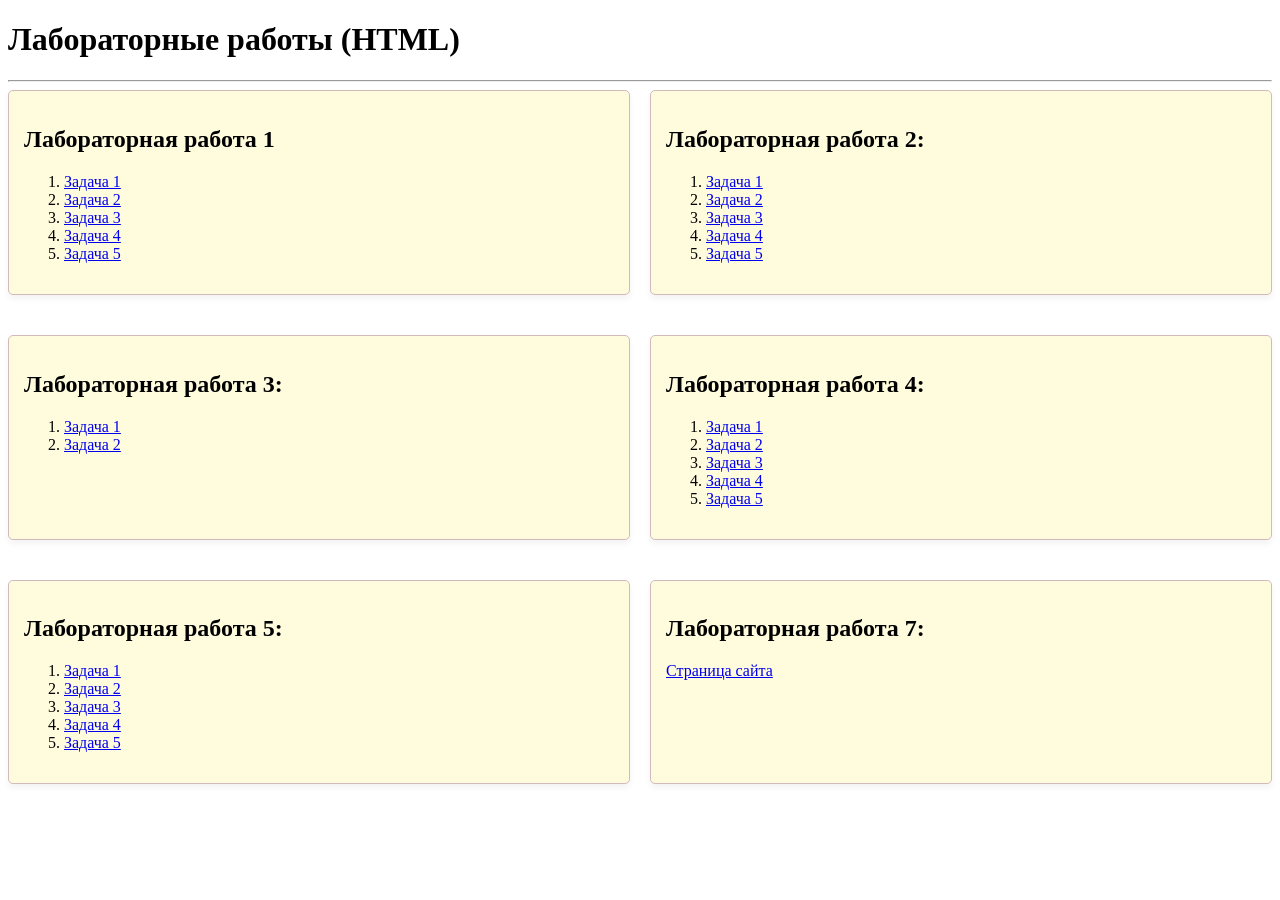
<file: index.html>
<!doctype html>
<html lang="ru">

<head>
    <meta charset="utf-8">
    <title>HTML & CSS</title>

    <style>
        article {
            background: #fffbdd;
            border: 1px solid #d3b9b9;
            border-radius: 5px;
            padding: 15px;
            margin-bottom: 20px;
            transition: transform 0.2s ease, box-shadow 0.2s ease;
            box-shadow: 0 4px 6px rgba(0, 0, 0, 0.05);
        }

        .container {
            margin: 0 auto;
            display: grid;
            grid-template-columns: repeat(auto-fit, minmax(calc(450px), 1fr));
            max-width: 1440px;
            gap: 20px;
        }
    </style>
</head>

<body>
    <h1>Лабораторные работы (HTML)</h1 >
    <hr>
    <div class="container">
        <article>
            <h2>Лабораторная работа 1</h2>
            <ol>
                <li><a href="lab1/lab1_1.html">Задача 1</a></li>

                <li><a href="lab1/lab1_2.html">Задача 2</a></li>

                <li><a href="lab1/doc/doc.html">Задача 3</a></li>

                <li><a href="lab1/lab1_4.html">Задача 4</a></li>

                <li><a href="lab1/lab1_5.html">Задача 5</a></li>
            </ol>
        </article>
        <article>
            <h2>Лабораторная работа 2:</h2>
            <ol>
                <li><a href="lab2/lab2_1.html">Задача 1</a></li>

                <li><a href="lab2/lab2_2.html">Задача 2</a></li>

                <li><a href="lab2/iframes/index.html">Задача 3</a></li>

                <li><a href="lab2/lab2_4/lab2_4.html">Задача 4</a></li>

                <li><a href="lab2/lab2_5.html">Задача 5</a></li>
            </ol>
        </article>
        <article>
            <h2>Лабораторная работа 3:</h2>
            <ol>
                <li><a href="lab3/lab3_1/lab3_1.html">Задача 1</a></li>

                <li><a href="lab3/lab3_2/lab3_2.html">Задача 2</a></li>
            </ol>
        </article>
        <article>
            <h2>Лабораторная работа 4:</h2>
            <ol>
                <li><a href="lab4/lab4_1.html">Задача 1</a></li>

                <li><a href="lab4/lab4_2.html">Задача 2</a></li>

                <li><a href="lab4/lab4_3.html">Задача 3</a></li>

                <li><a href="lab4/lab4_4.html">Задача 4</a></li>

                <li><a href="lab4/lab4_5.html">Задача 5</a></li>
            </ol>
        </article>
        <article>
            <h2>Лабораторная работа 5:</h2>
            <ol>
                <li><a href="lab5/lab5_1.html">Задача 1</a></li>

                <li><a href="lab5/lab5_2.html">Задача 2</a></li>

                <li><a href="lab5/lab5_3.html">Задача 3</a></li>

                <li><a href="lab5/lab5_4.html">Задача 4</a></li>

                <li><a href="lab5/lab5_5.html">Задача 5</a></li>
            </ol>
        </article>
        <article>
            <h2>Лабораторная работа 7:</h2>
            <a href="lab7/index.html">Страница сайта</a>
        </article>
    </div>
</body>

</html>
</file>
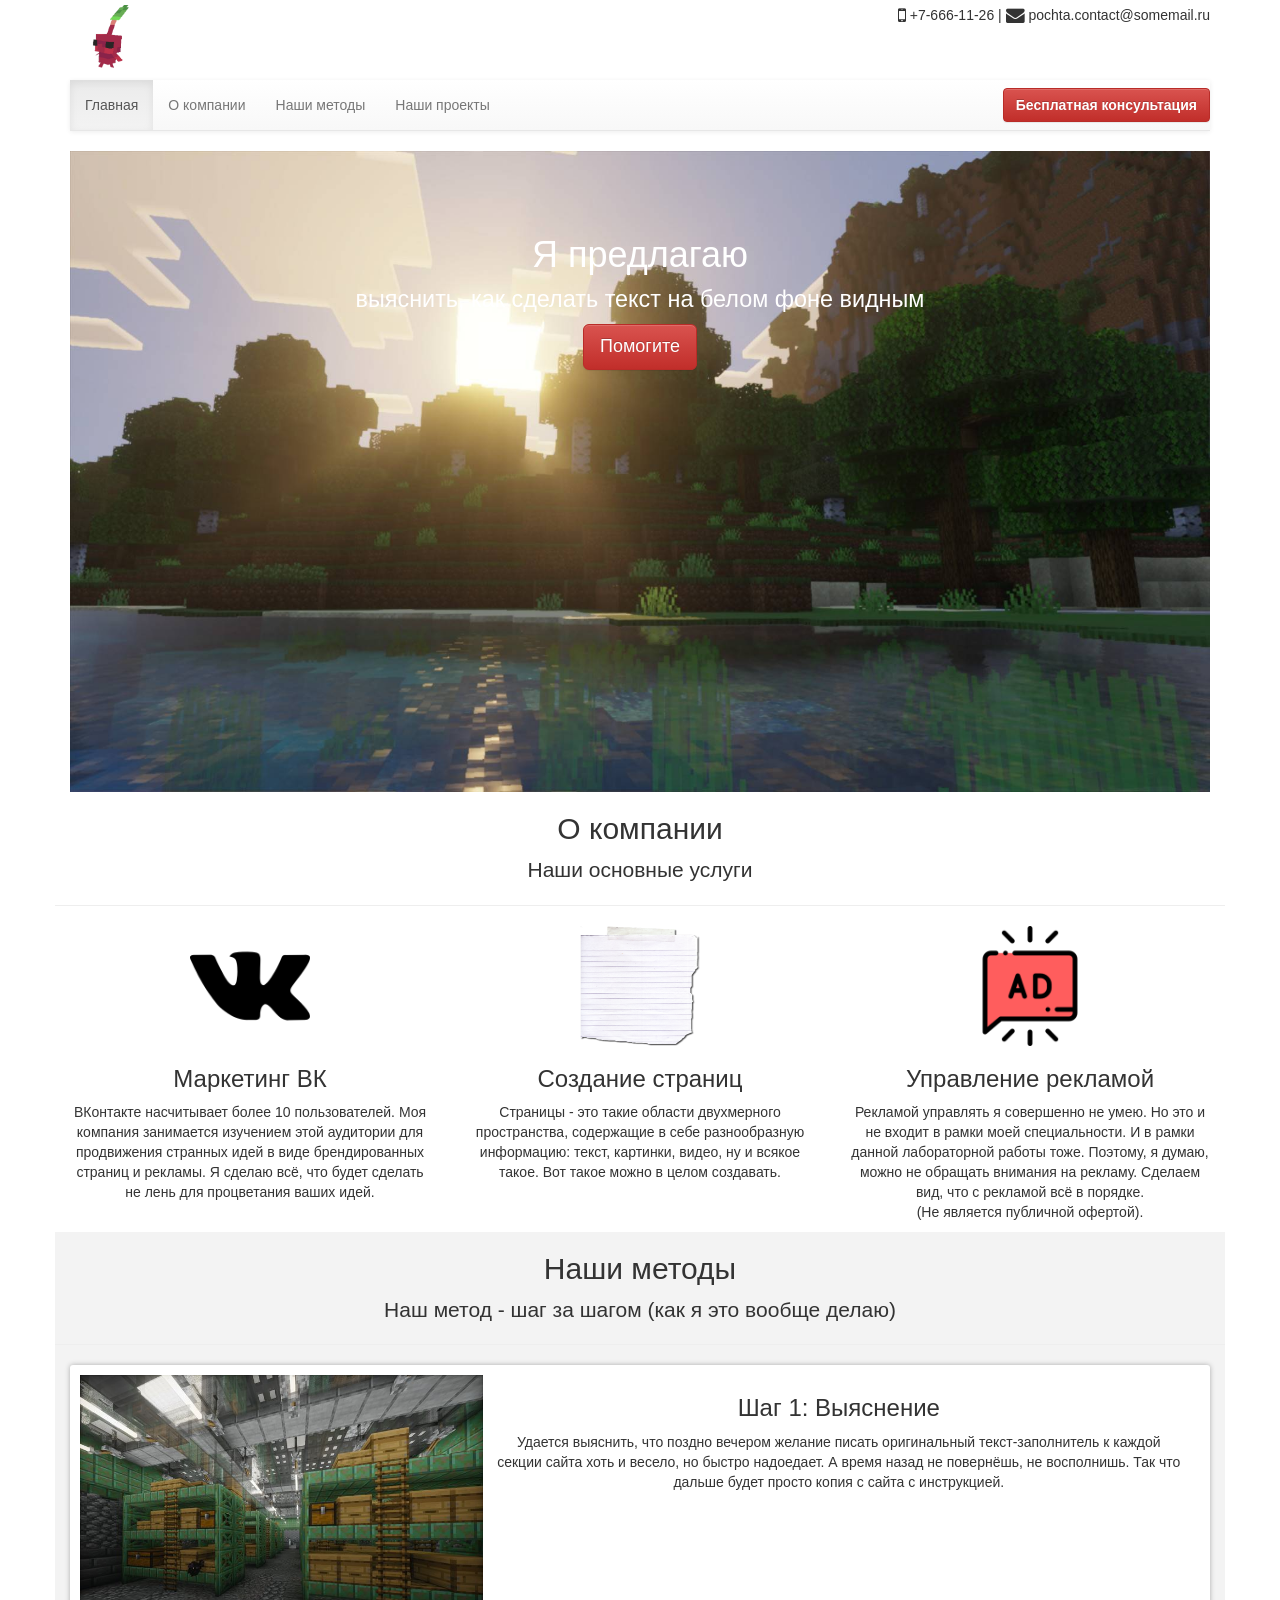
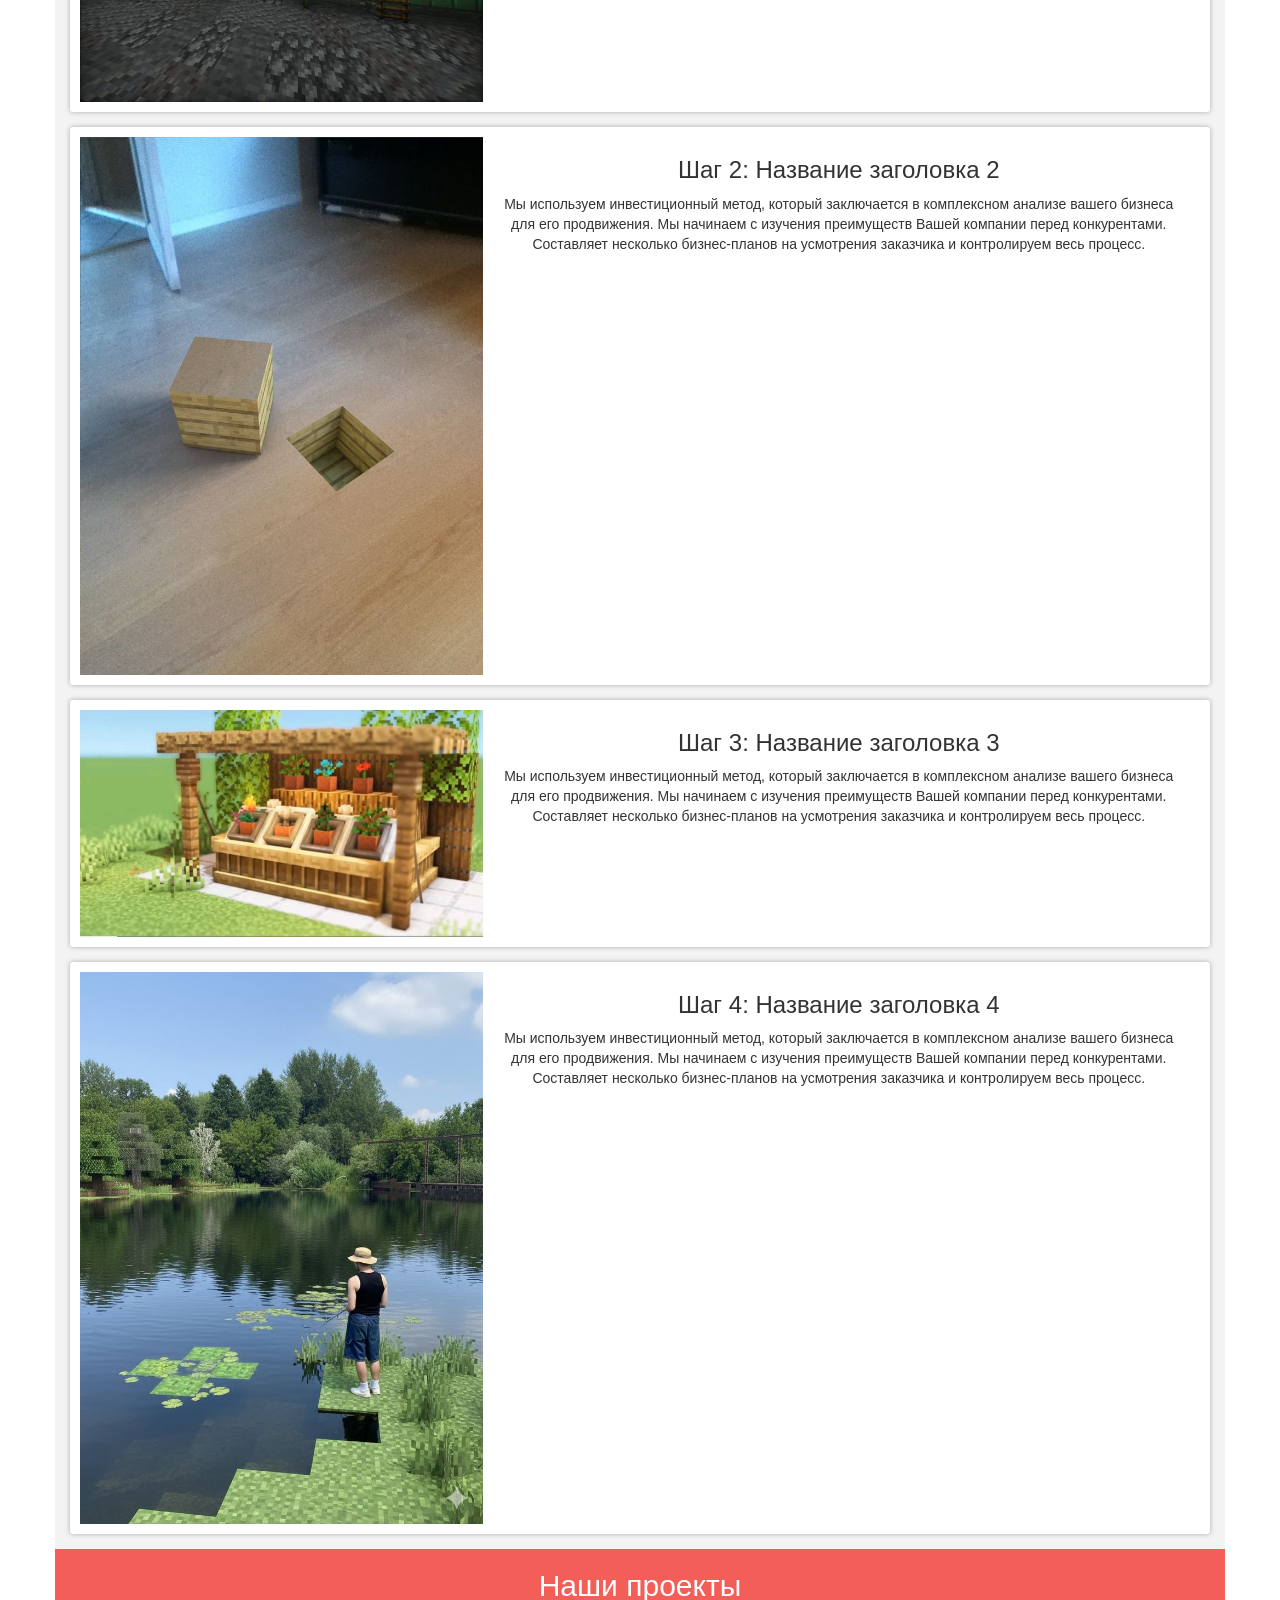
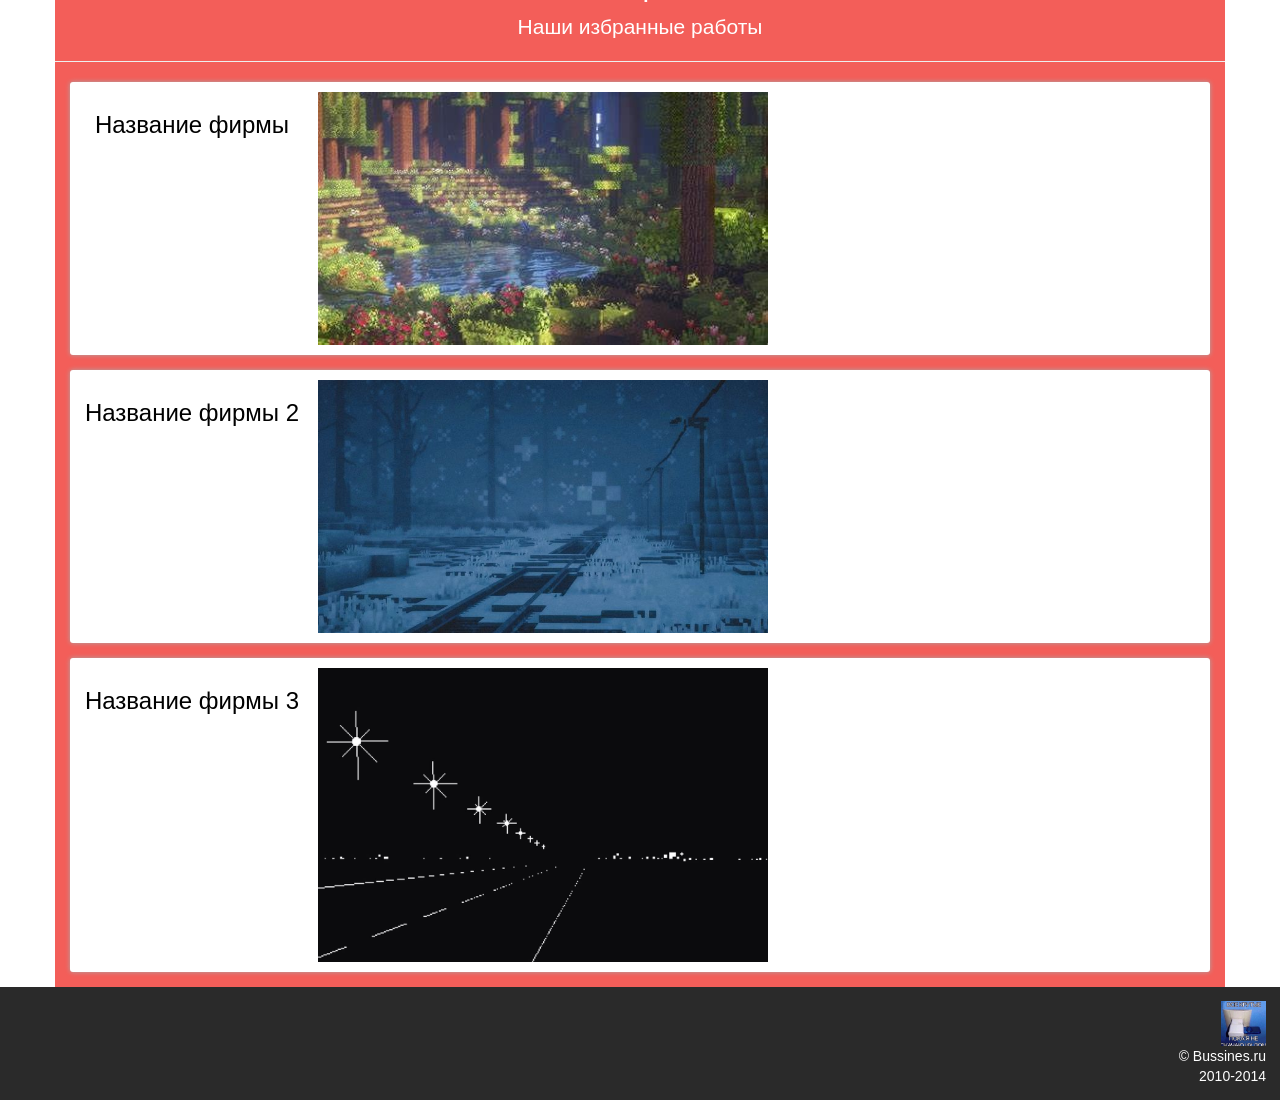
<file: lab7/index.html>
<!DOCTYPE html>
<html lang="ru">
<head>
  <!-- Кодировка документа -->
  <meta charset="utf-8">
  <!-- Заголовок страницы -->
  <title>Маркетинг в социальных сетях для бизнеса | Bussines.ru</title>
  <!-- Подключения таблицы стилей Bootstrap 3 -->
  <link rel="stylesheet" type="text/css" href="css/bootstrap.min.css">
  <!-- Подключение темы со стилями Bootstrap 3 -->
  <link rel="stylesheet" type="text/css" href="css/bootstrap-theme.min.css">
  <!-- Подключение таблицы стилей иконок Awesome -->
  <link rel="stylesheet" type="text/css" href="css/font-awesome.min.css">
  <!-- Подключение таблицы стилей, в которой будем прописывать свои стили -->
  <link rel="stylesheet" type="text/css" href="css/style.css">
  <!-- Подключение библиотеки jQuery для работы скриптов Bootstrap 3 -->
  <script src="js/jquery-1.11.1.min.js"></script>
  <!-- Подключение скриптов Bootstrap 3 -->
  <script src="js/bootstrap.min.js"></script>
</head>
<body>

<!-- Основное содержимое страницы -->

 <!-- Основной контейнер -->
<div class="container">
    <!-- "Шапка" сайта -->
    <header style="padding-top:5px;">
        <div id="logo" style="float:left">
            <img src="images/logo.png" width="75" height="75" alt="Логотип сайта">
        </div>
        <div id="contacts" style="float:right">
            <!--Элемент i служит для вывода иконки Awesome с именем fa-mobile -->
            <i class="fa fa-mobile fa-lg"></i> +7-666-11-26 |
            <i class="fa fa-envelope fa-lg"></i> pochta.contact@somemail.ru
            <!--CSS свойство margin-left задает отступ 10px слева от предыдущего элемента-->
            <!--CSS свойство color задает цвет элементу i-->
            <!-- <i class="fa fa-facebook-square fa-2x" style="margin-left:10px; color: blue;"></i> -->
        </div>
        <div class="clearfix"></div>
    </header>
    <!-- Навигационное меню -->
    <nav class="navbar navbar-default navbar-static-top">
        <div class="navbar-header">
            <button type="button" class="navbar-toggle collapsed" data-toggle="collapse" data-target="#bs-menu">
                <span class="sr-only">Toggle navigation</span>
                <span class="icon-bar"></span>
                <span class="icon-bar"></span>
                <span class="icon-bar"></span>
            </button>
        </div>
        <div class="collapse navbar-collapse" id="bs-menu">
            <ul class="nav navbar-nav">
                <!-- Активный пункт меню "Главная" -->
                <li class="active"><a href="#">Главная</a></li>
                <!-- Пункт меню "О компании" -->
                <li><a href="#main">О компании</a></li>
                <!-- Пункт меню "Наш метод" -->
                <li><a href="#method">Наши методы</a></li>
                <!-- Пункт меню "Наши проекты" -->
                <li><a href="#work">Наши проекты</a></li>
            </ul>
            <!-- Список, выровненный по правому краю -->
            <ul class="nav navbar-nav navbar-right">
                <!-- Пункт меню "Бесплатная консультация" -->
                <li><a  href="#" style="padding-top:8px; padding-bottom:8px;">
                    <span class="btn btn-danger"><strong>Бесплатная консультация</strong></span></a>
                </li>
            </ul>
        </div>
    </nav>
    <!-- Нижняя часть "шапки" сайта -->
    <div id="header-bottom" style="position:relative;">
        <img src="images/banner.jpg" style="width:100%;" alt="Баннер">
            <!--Положение элемента зададим свойством top от верхнего края со значением 10% от высоты элемента header-bottom.-->
        <div id="bannertext" style="position:absolute; top:10%; width:100%; text-align:center; color:white;" >
        <!-- Здесь будет текст с кнопкой ...-->
            <div class="hidden-xs">
                <h1>Я предлагаю<br>
                    <small style="color: white;">выяснить, как сделать текст на белом фоне видным</small>
                </h1>
             </div>
             <div class="hidden-sm hidden-md hidden-lg">
                <p class="lead">Мы предлагаем маркетинг в социальных сетях для бизнеса</p>
            </div>
             <!-- Кнопка "Бесплатная консультация" -->
            <a class="btn btn-danger btn-lg">Помогите</a>
        </div>
    </div>
    <!-- Блок об услугах компании -->  

    <div id="main">
        <!-- Задаем новый ряд, с выравниванием текста внутри него по центру с помощью CSS свойства text-align -->
        <div class="row" style="text-align:center;">
            <!-- Создаём заголовок h2 с текстом "О компании" -->
            <h2>О компании</h2>
            <!-- Создаем более крупный размер шрифта по сравнению с остальным текстом с помощью класса Bootstrap 3 "lead" -->
            <p class="lead">Наши основные услуги</p>
            <!-- Создаем горизонтальную линию -->
            <hr>
            <!-- Создаем блок, состоящий из 4 колонок Bootstrap 3 -->
            <div class="col-md-4">
                <!-- Отображаем изображение img-1.png -->
                <img src="images/VK_Logo.png" width="120" height="120" alt="Лого ВК">
                <!-- Создаём заголовок внутри колонки -->
                <h3>Маркетинг ВК</h3>
                <!-- Абзац с текстом -->
                <p>ВКонтакте насчитывает более 10 пользователей. Моя компания занимается изучением этой аудитории
                    для продвижения странных идей в виде брендированных страниц и рекламы. Я сделаю всё, что будет сделать не лень для
                    процветания ваших идей.</p>
            </div>
            <div class="col-md-4">
                <img src="images/Page_Logo.png" width="120" height="120" alt="Картинка листочка">
                <h3>Создание страниц</h3>
                <p>Страницы - это такие области двухмерного пространства, содержащие в себе
                    разнообразную информацию: текст, картинки, видео, ну и всякое такое. 
                    Вот такое можно в целом создавать.</p>
            </div>
            <div class="col-md-4">
                <img src="images/Red_Logo.png" width="120" height="120" alt="Картинка рекламы">
                <h3>Управление рекламой</h3>
                <p>Рекламой управлять я совершенно не умею. Но это и не входит в рамки моей специальности. 
                    И в рамки данной лабораторной работы тоже. Поэтому, я думаю, можно не обращать внимания на рекламу. 
                    Сделаем вид, что с рекламой всё в порядке.<br>(Не является публичной офертой).</p>
            </div>
        </div>
    </div>

    <div id="method">
        <!-- Создание ряда, с выравниванием текста внутри блока по центру и заполнением фона цветом #f3f3f3 -->
        <div class="row" style="text-align:center; background:#f3f3f3;">
            <!-- Создание заголовка h2 -->
            <h2>Наши методы</h2>
            <!-- Создание текста под заголовком -->
            <p class="lead">Наш метод - шаг за шагом (как я это вообще делаю)</p>
            <!-- Создание горизонтальной линии -->
            <hr>
            <!-- Создание 1 блока -->
            <ul style="list-style:none; margin:15px; padding:10px; box-shadow:0 0 5px #aaa;
                background: #FFF; border-radius: 3px; display: flow-root;">
                <!-- display: flow-root автоматически очищает внутренние float элементы -->
            
                <li class="list1_img" style="float:left; width: 36%;">
                    <img src="images/pic1.jpg" class="img-responsive" alt="очередная картинка с примером">
                </li>
                <li class="list1_desc" style="float:left; width:61%; margin-left:1em;">
                    <h3>Шаг 1: Выяснение</h3>
                    <p>Удается выяснить, что поздно вечером желание писать оригинальный текст-заполнитель
                         к каждой секции сайта хоть и весело, но быстро надоедает.
                         А время назад не повернёшь, не восполнишь. Так что дальше будет просто копия с сайта с инструкцией.</p>
                </li>
            </ul>
            <!-- Создание 2 блока -->
            <ul style="list-style:none; margin:15px; padding:10px; box-shadow:0 0 5px #aaa;
    background: #FFF; border-radius: 3px; display: flow-root;">
                <li class="list1_img" style="float:left; width: 36%;">
                    <img src="images/pic2.jpg" class="img-responsive" alt="очередная картинка с примером">
                </li>
                <li class="list1_desc" style="float:left; width:61%; margin-left:1em;">
                    <h3>Шаг 2: Название заголовка 2</h3>
                    <p>Мы используем инвестиционный метод, который заключается в комплексном анализе вашего бизнеса для его
                        продвижения. Мы начинаем с изучения преимуществ Вашей компании перед конкурентами. Составляет
                        несколько бизнес-планов на усмотрения заказчика и контролируем весь процесс.</p>
                </li>
            </ul>
            <!-- Создание 3 блока -->
            <ul style="list-style:none; margin:15px; padding:10px; box-shadow:0 0 5px #aaa;
    background: #FFF; border-radius: 3px; display: flow-root;">
                <li class="list1_img" style="float:left; width: 36%;">
                    <img src="images/pic3.jpg" class="img-responsive" alt="очередная картинка с примером">
                </li>
                <li class="list1_desc" style="float:left; width:61%; margin-left:1em;">
                    <h3>Шаг 3: Название заголовка 3</h3>
                    <p>Мы используем инвестиционный метод, который заключается в комплексном анализе вашего бизнеса для его
                        продвижения. Мы начинаем с изучения преимуществ Вашей компании перед конкурентами. Составляет
                        несколько бизнес-планов на усмотрения заказчика и контролируем весь процесс.</p>
                </li>
            </ul>
            <!-- Создание 4 блока -->
            <ul style="list-style:none; margin:15px; padding:10px; box-shadow:0 0 5px #aaa;
    background: #FFF; border-radius: 3px; display: flow-root;">
                <li class="list1_img" style="float:left; width: 36%;">
                    <img src="images/pic4.jpg" class="img-responsive" alt="очередная картинка с примером">
                </li>
                <li class="list1_desc" style="float:left; width:61%; margin-left:1em;">
                    <h3>Шаг 4: Название заголовка 4</h3>
                    <p>Мы используем инвестиционный метод, который заключается в комплексном анализе вашего бизнеса для его
                        продвижения. Мы начинаем с изучения преимуществ Вашей компании перед конкурентами. Составляет
                        несколько бизнес-планов на усмотрения заказчика и контролируем весь процесс.</p>
                </li>
            </ul>
        </div>
    </div>

    <div id="work">
        <!-- Создание ряда, с выравниванием текста внутри блока .row по центру и заполнением фона цветом #f35e59 -->
        <div class="row" style="text-align:center; background:#f35e59; color:#fff;">
            <!-- Создание заголовка 2 уровня -->
            <h2>Наши проекты</h2>
            <!-- Создание дополнительного текста под заголовком -->
            <p class="lead">Наши избранные работы</p>
            <!-- Создание горизонтальной полосы -->
            <hr>
                <ul style="list-style:none; margin:15px; padding:10px; box-shadow:0 0 5px #aaa;
    background: #FFF; border-radius: 3px; color:black; display: flow-root;">
                    <!-- Создание элемента с позиционированием по левому краю, шириной блока 20% от ширины родительского элемента и минимальной шириной 100px -->
                    <li class="list1_desc" style="float:left; width:20%; min-width:100px;">
                        <!-- Создание внутри левого блока заголовка 3 уровня -->
                        <h3>Название фирмы</h3>
                    </li>
                    <!-- Создание элемента с позиционированием по левому краю относительно предыдущего элемента, шириной элемента 75% от ширины родительского элемента и отступом слева от предыдущего элемента равным 1em -->
                    <li class="list1_img" style="float:left; width: 75%; margin-left:1em;">
                        <!-- Отображение изображения w1.png -->
                        <img src="images/w1.jpg" width="450" class="img-responsive" alt="очередная картинка с примером">
                    </li>
                    <!-- Блок для очистки потока и правильного отображения последующих блоков -->
                </ul>
                    <ul style="list-style:none; margin:15px; padding:10px; box-shadow:0 0 5px #aaa;
    background: #FFF; border-radius: 3px; color:black; display: flow-root;">
                        <li class="list1_desc" style="float:left; width:20%; min-width:100px;">
                            <h3>Название фирмы 2</h3>
                        </li>
                        <li class="list1_img" style="float:left; width: 75%; margin-left:1em;">
                            <img src="images/w2.jpg" width="450" class="img-responsive" alt="очередная картинка с примером">
                        </li>
                    </ul>
                        <ul style="list-style:none; margin:15px; padding:10px; box-shadow:0 0 5px #aaa;
    background: #FFF; border-radius: 3px; color:black; display: flow-root;">
                            <li class="list1_desc" style="float:left; width:20%; min-width:100px;">
                                <h3>Название фирмы 3</h3>
                            </li>
                            <li class="list1_img" style="float:left; width: 75%; margin-left:1em;">
                                <img src="images/w3.jpg" width="450" class="img-responsive" alt="очередная картинка с примером">
                            </li>
                        </ul>
        </div>
    </div>
</div>
<!-- Подвал сайта -->
<footer>
    <!-- Текст внутри блока выровнен по правому краю. Цвет фона блока #2a2a2a, значения полей от блока до его содержимого равно 1em, цвет текста внутри блока белый (#fff) -->
    <div style="text-align:right; background:#2a2a2a; padding:1em; color: #fff;">
        <div><img src="images/reserved.jpg" width="45" alt="так прост"></div>
        © Bussines.ru <br>2010-2014
    </div>
</footer>


</body>
</html>
</file>
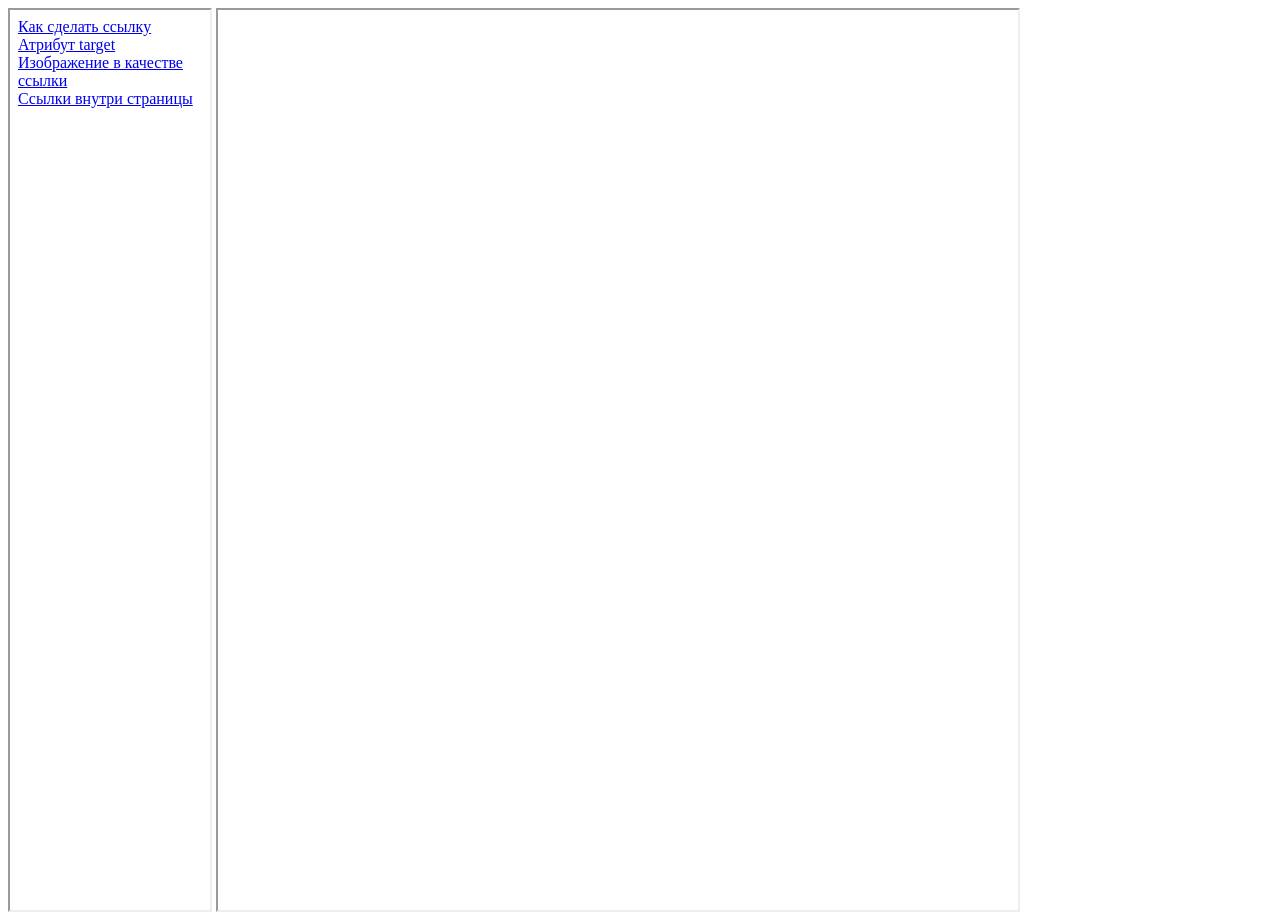
<file: lab2/iframes/index.html>
<!DOCTYPE html>
<html lang="ru">

<head>
    <meta charset="UTF-8">
    <meta name="viewport" content="width=device-width, initial-scale=1.0">
    <title>Организация фреймовой структуры</title>
</head>

<body>
<iframe
  id="frame_menu"
  name="menu"
  title="Содержание"
  style="height:100vh; width:200px;"
  src="menu.html">
</iframe>
<iframe
  id="frame_content"
  name="content"
  title="Страница"
  style="height:100vh; width:800px;"
>
</iframe>



</body>

</html>
</file>
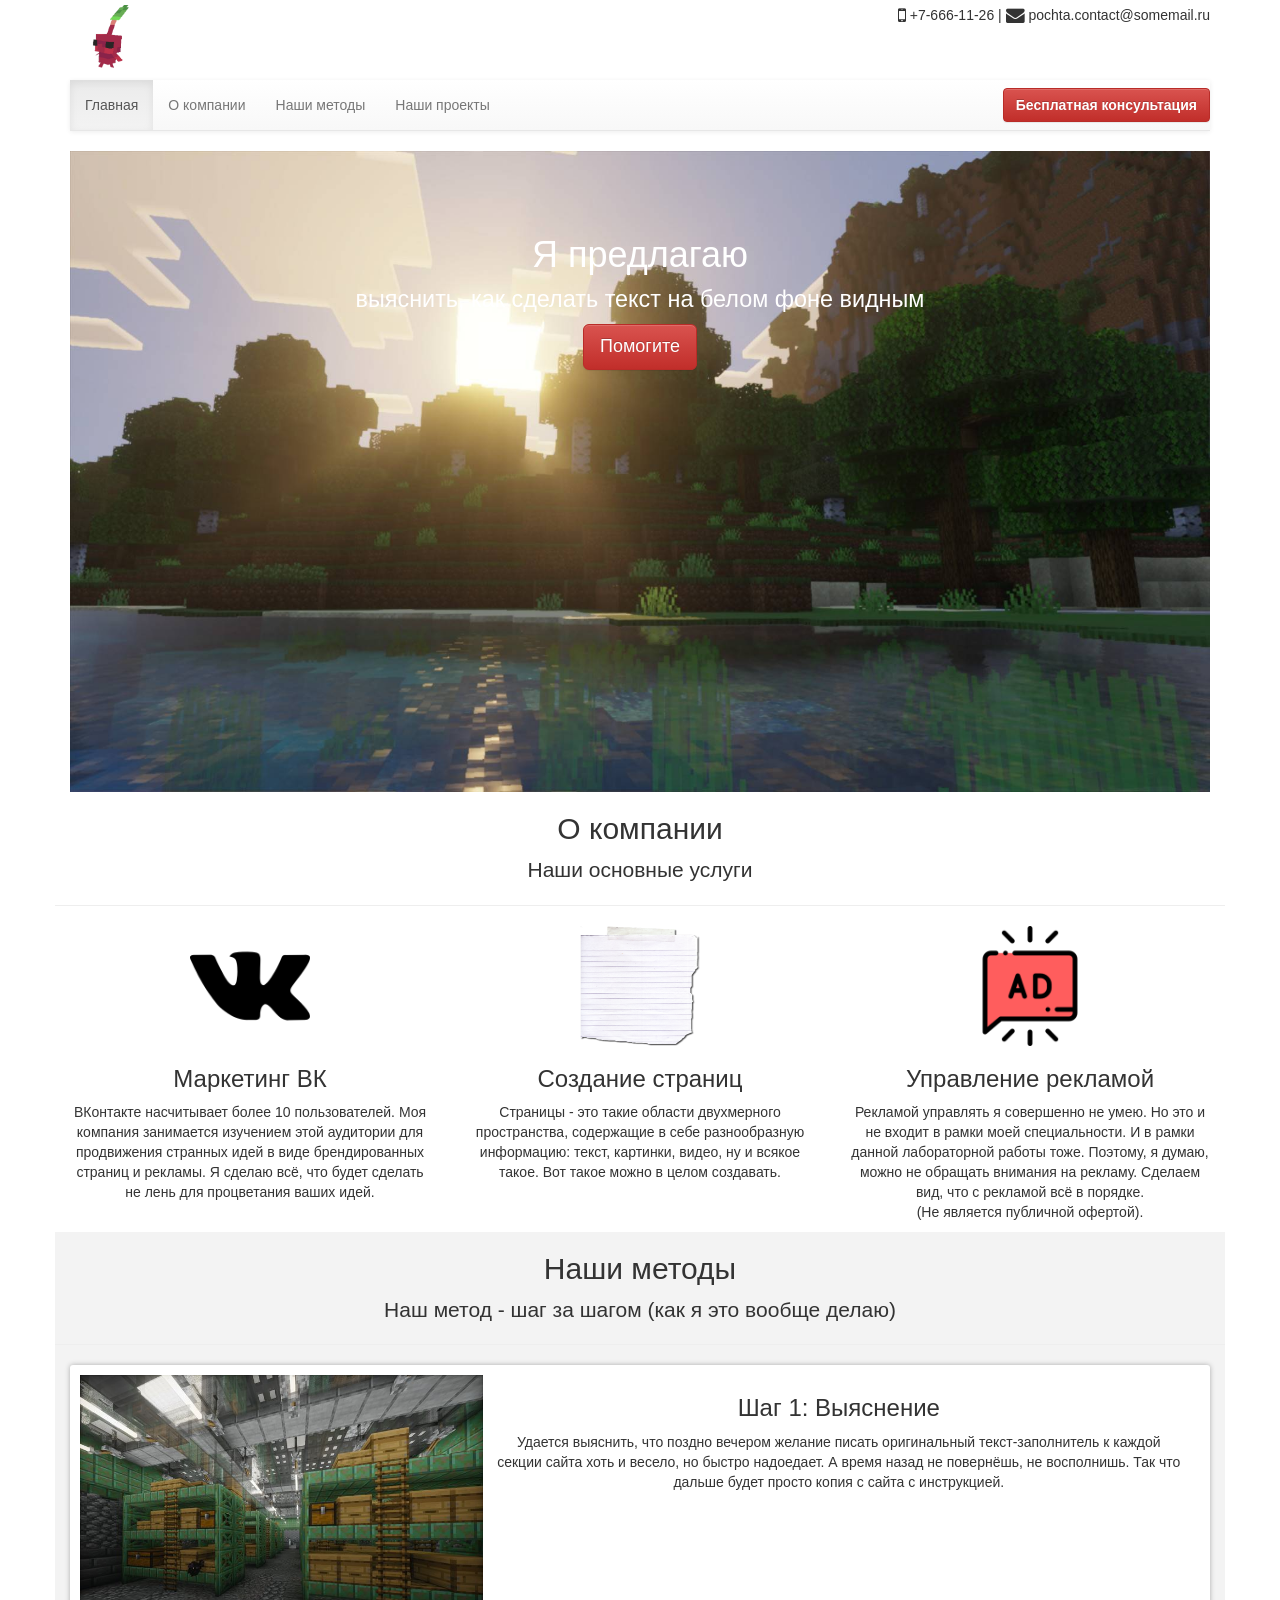
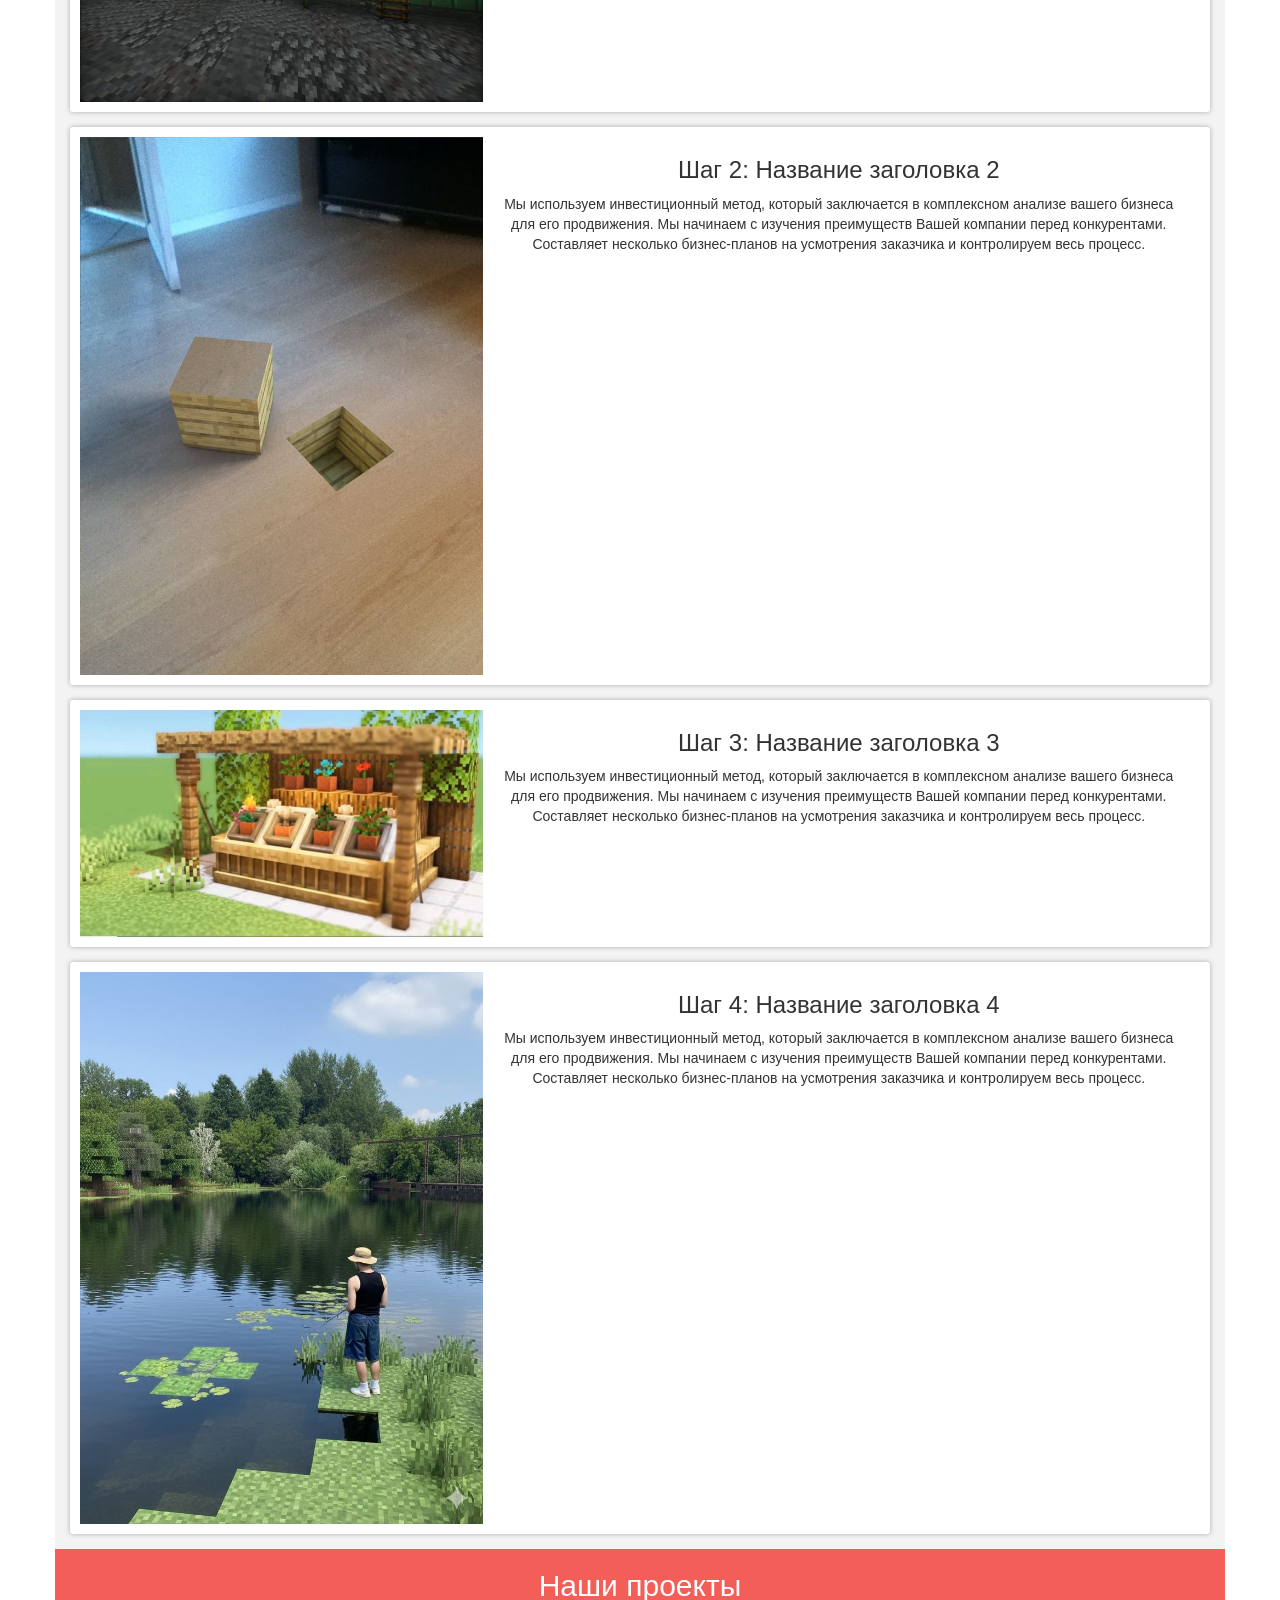
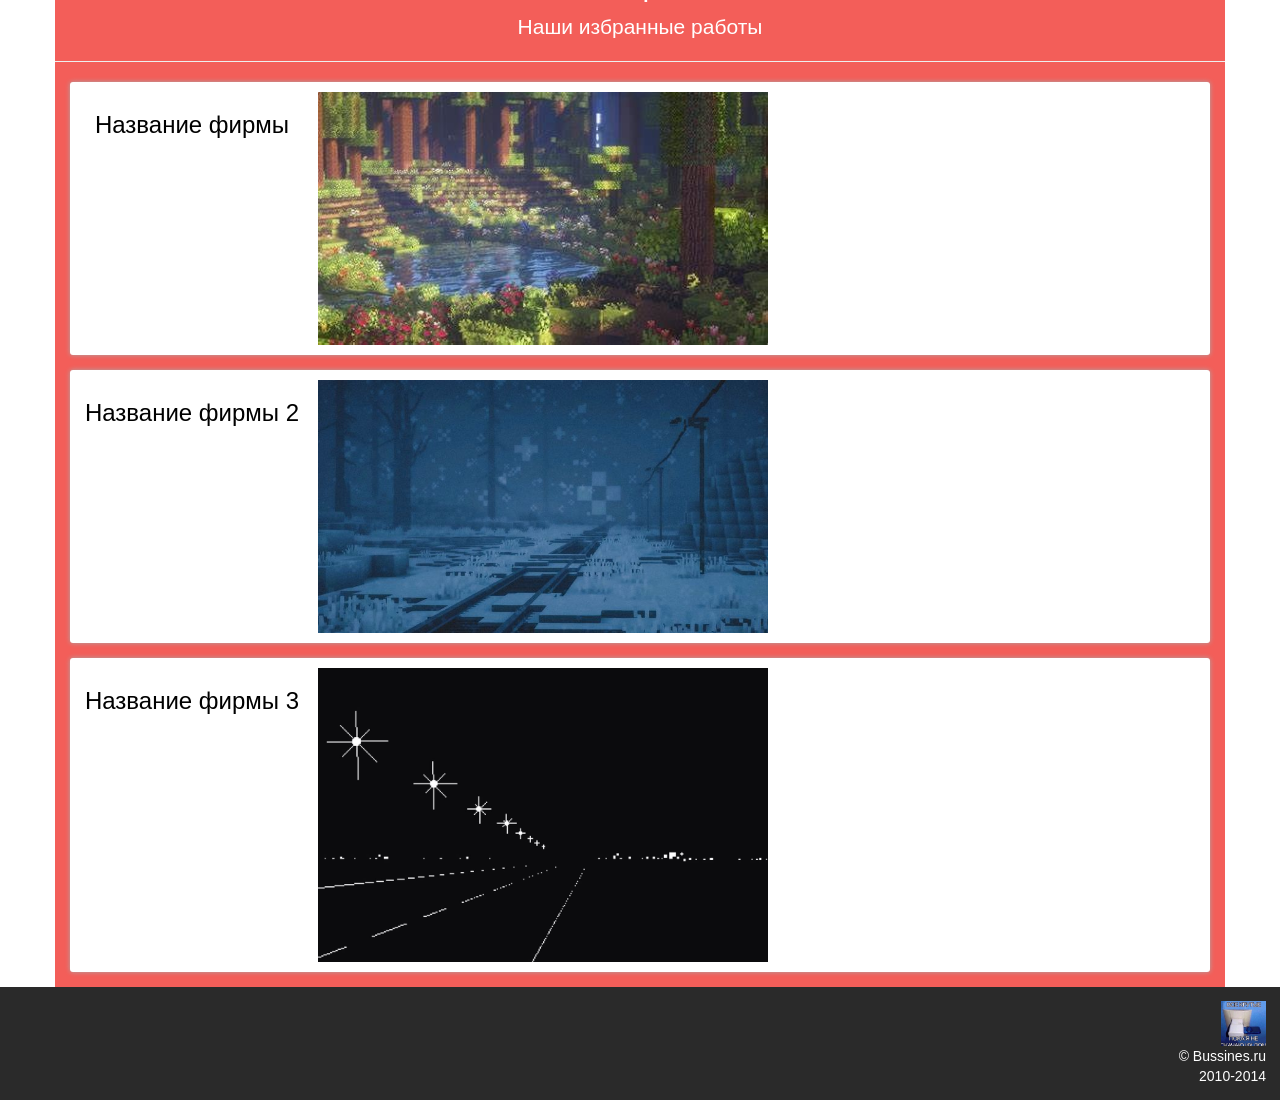
<file: lab7/lab7_1/site/index.html>
<!DOCTYPE html>
<html lang="ru">
<head>
  <!-- Кодировка документа -->
  <meta charset="utf-8">
  <!-- Заголовок страницы -->
  <title>Маркетинг в социальных сетях для бизнеса | Bussines.ru</title>
  <!-- Подключения таблицы стилей Bootstrap 3 -->
  <link rel="stylesheet" type="text/css" href="css/bootstrap.min.css">
  <!-- Подключение темы со стилями Bootstrap 3 -->
  <link rel="stylesheet" type="text/css" href="css/bootstrap-theme.min.css">
  <!-- Подключение таблицы стилей иконок Awesome -->
  <link rel="stylesheet" type="text/css" href="css/font-awesome.min.css">
  <!-- Подключение таблицы стилей, в которой будем прописывать свои стили -->
  <link rel="stylesheet" type="text/css" href="css/style.css">
  <!-- Подключение библиотеки jQuery для работы скриптов Bootstrap 3 -->
  <script src="js/jquery-1.11.1.min.js"></script>
  <!-- Подключение скриптов Bootstrap 3 -->
  <script src="js/bootstrap.min.js"></script>
</head>
<body>

<!-- Основное содержимое страницы -->

 <!-- Основной контейнер -->
<div class="container">
    <!-- "Шапка" сайта -->
    <header style="padding-top:5px;">
        <div id="logo" style="float:left">
            <img src="images/logo.png" width="75" height="75" alt="Логотип сайта">
        </div>
        <div id="contacts" style="float:right">
            <!--Элемент i служит для вывода иконки Awesome с именем fa-mobile -->
            <i class="fa fa-mobile fa-lg"></i> +7-666-11-26 |
            <i class="fa fa-envelope fa-lg"></i> pochta.contact@somemail.ru
            <!--CSS свойство margin-left задает отступ 10px слева от предыдущего элемента-->
            <!--CSS свойство color задает цвет элементу i-->
            <!-- <i class="fa fa-facebook-square fa-2x" style="margin-left:10px; color: blue;"></i> -->
        </div>
        <div class="clearfix"></div>
    </header>
    <!-- Навигационное меню -->
    <nav class="navbar navbar-default navbar-static-top">
        <div class="navbar-header">
            <button type="button" class="navbar-toggle collapsed" data-toggle="collapse" data-target="#bs-menu">
                <span class="sr-only">Toggle navigation</span>
                <span class="icon-bar"></span>
                <span class="icon-bar"></span>
                <span class="icon-bar"></span>
            </button>
        </div>
        <div class="collapse navbar-collapse" id="bs-menu">
            <ul class="nav navbar-nav">
                <!-- Активный пункт меню "Главная" -->
                <li class="active"><a href="#">Главная</a></li>
                <!-- Пункт меню "О компании" -->
                <li><a href="#main">О компании</a></li>
                <!-- Пункт меню "Наш метод" -->
                <li><a href="#method">Наши методы</a></li>
                <!-- Пункт меню "Наши проекты" -->
                <li><a href="#work">Наши проекты</a></li>
            </ul>
            <!-- Список, выровненный по правому краю -->
            <ul class="nav navbar-nav navbar-right">
                <!-- Пункт меню "Бесплатная консультация" -->
                <li><a  href="#" style="padding-top:8px; padding-bottom:8px;">
                    <span class="btn btn-danger"><strong>Бесплатная консультация</strong></span></a>
                </li>
            </ul>
        </div>
    </nav>
    <!-- Нижняя часть "шапки" сайта -->
    <div id="header-bottom" style="position:relative;">
        <img src="images/banner.jpg" style="width:100%;" alt="Баннер">
            <!--Положение элемента зададим свойством top от верхнего края со значением 10% от высоты элемента header-bottom.-->
        <div id="bannertext" style="position:absolute; top:10%; width:100%; text-align:center; color:white;" >
        <!-- Здесь будет текст с кнопкой ...-->
            <div class="hidden-xs">
                <h1>Я предлагаю<br>
                    <small style="color: white;">выяснить, как сделать текст на белом фоне видным</small>
                </h1>
             </div>
             <div class="hidden-sm hidden-md hidden-lg">
                <p class="lead">Мы предлагаем маркетинг в социальных сетях для бизнеса</p>
            </div>
             <!-- Кнопка "Бесплатная консультация" -->
            <a class="btn btn-danger btn-lg">Помогите</a>
        </div>
    </div>
    <!-- Блок об услугах компании -->  

    <div id="main">
        <!-- Задаем новый ряд, с выравниванием текста внутри него по центру с помощью CSS свойства text-align -->
        <div class="row" style="text-align:center;">
            <!-- Создаём заголовок h2 с текстом "О компании" -->
            <h2>О компании</h2>
            <!-- Создаем более крупный размер шрифта по сравнению с остальным текстом с помощью класса Bootstrap 3 "lead" -->
            <p class="lead">Наши основные услуги</p>
            <!-- Создаем горизонтальную линию -->
            <hr>
            <!-- Создаем блок, состоящий из 4 колонок Bootstrap 3 -->
            <div class="col-md-4">
                <!-- Отображаем изображение img-1.png -->
                <img src="images/VK_Logo.png" width="120" height="120" alt="Лого ВК">
                <!-- Создаём заголовок внутри колонки -->
                <h3>Маркетинг ВК</h3>
                <!-- Абзац с текстом -->
                <p>ВКонтакте насчитывает более 10 пользователей. Моя компания занимается изучением этой аудитории
                    для продвижения странных идей в виде брендированных страниц и рекламы. Я сделаю всё, что будет сделать не лень для
                    процветания ваших идей.</p>
            </div>
            <div class="col-md-4">
                <img src="images/Page_Logo.png" width="120" height="120" alt="Картинка листочка">
                <h3>Создание страниц</h3>
                <p>Страницы - это такие области двухмерного пространства, содержащие в себе
                    разнообразную информацию: текст, картинки, видео, ну и всякое такое. 
                    Вот такое можно в целом создавать.</p>
            </div>
            <div class="col-md-4">
                <img src="images/Red_Logo.png" width="120" height="120" alt="Картинка рекламы">
                <h3>Управление рекламой</h3>
                <p>Рекламой управлять я совершенно не умею. Но это и не входит в рамки моей специальности. 
                    И в рамки данной лабораторной работы тоже. Поэтому, я думаю, можно не обращать внимания на рекламу. 
                    Сделаем вид, что с рекламой всё в порядке.<br>(Не является публичной офертой).</p>
            </div>
        </div>
    </div>

    <div id="method">
        <!-- Создание ряда, с выравниванием текста внутри блока по центру и заполнением фона цветом #f3f3f3 -->
        <div class="row" style="text-align:center; background:#f3f3f3;">
            <!-- Создание заголовка h2 -->
            <h2>Наши методы</h2>
            <!-- Создание текста под заголовком -->
            <p class="lead">Наш метод - шаг за шагом (как я это вообще делаю)</p>
            <!-- Создание горизонтальной линии -->
            <hr>
            <!-- Создание 1 блока -->
            <ul style="list-style:none; margin:15px; padding:10px; box-shadow:0 0 5px #aaa;
                background: #FFF; border-radius: 3px; display: flow-root;">
                <!-- display: flow-root автоматически очищает внутренние float элементы -->
            
                <li class="list1_img" style="float:left; width: 36%;">
                    <img src="images/pic1.jpg" class="img-responsive" alt="очередная картинка с примером">
                </li>
                <li class="list1_desc" style="float:left; width:61%; margin-left:1em;">
                    <h3>Шаг 1: Выяснение</h3>
                    <p>Удается выяснить, что поздно вечером желание писать оригинальный текст-заполнитель
                         к каждой секции сайта хоть и весело, но быстро надоедает.
                         А время назад не повернёшь, не восполнишь. Так что дальше будет просто копия с сайта с инструкцией.</p>
                </li>
            </ul>
            <!-- Создание 2 блока -->
            <ul style="list-style:none; margin:15px; padding:10px; box-shadow:0 0 5px #aaa;
    background: #FFF; border-radius: 3px; display: flow-root;">
                <li class="list1_img" style="float:left; width: 36%;">
                    <img src="images/pic2.jpg" class="img-responsive" alt="очередная картинка с примером">
                </li>
                <li class="list1_desc" style="float:left; width:61%; margin-left:1em;">
                    <h3>Шаг 2: Название заголовка 2</h3>
                    <p>Мы используем инвестиционный метод, который заключается в комплексном анализе вашего бизнеса для его
                        продвижения. Мы начинаем с изучения преимуществ Вашей компании перед конкурентами. Составляет
                        несколько бизнес-планов на усмотрения заказчика и контролируем весь процесс.</p>
                </li>
            </ul>
            <!-- Создание 3 блока -->
            <ul style="list-style:none; margin:15px; padding:10px; box-shadow:0 0 5px #aaa;
    background: #FFF; border-radius: 3px; display: flow-root;">
                <li class="list1_img" style="float:left; width: 36%;">
                    <img src="images/pic3.jpg" class="img-responsive" alt="очередная картинка с примером">
                </li>
                <li class="list1_desc" style="float:left; width:61%; margin-left:1em;">
                    <h3>Шаг 3: Название заголовка 3</h3>
                    <p>Мы используем инвестиционный метод, который заключается в комплексном анализе вашего бизнеса для его
                        продвижения. Мы начинаем с изучения преимуществ Вашей компании перед конкурентами. Составляет
                        несколько бизнес-планов на усмотрения заказчика и контролируем весь процесс.</p>
                </li>
            </ul>
            <!-- Создание 4 блока -->
            <ul style="list-style:none; margin:15px; padding:10px; box-shadow:0 0 5px #aaa;
    background: #FFF; border-radius: 3px; display: flow-root;">
                <li class="list1_img" style="float:left; width: 36%;">
                    <img src="images/pic4.jpg" class="img-responsive" alt="очередная картинка с примером">
                </li>
                <li class="list1_desc" style="float:left; width:61%; margin-left:1em;">
                    <h3>Шаг 4: Название заголовка 4</h3>
                    <p>Мы используем инвестиционный метод, который заключается в комплексном анализе вашего бизнеса для его
                        продвижения. Мы начинаем с изучения преимуществ Вашей компании перед конкурентами. Составляет
                        несколько бизнес-планов на усмотрения заказчика и контролируем весь процесс.</p>
                </li>
            </ul>
        </div>
    </div>

    <div id="work">
        <!-- Создание ряда, с выравниванием текста внутри блока .row по центру и заполнением фона цветом #f35e59 -->
        <div class="row" style="text-align:center; background:#f35e59; color:#fff;">
            <!-- Создание заголовка 2 уровня -->
            <h2>Наши проекты</h2>
            <!-- Создание дополнительного текста под заголовком -->
            <p class="lead">Наши избранные работы</p>
            <!-- Создание горизонтальной полосы -->
            <hr>
                <ul style="list-style:none; margin:15px; padding:10px; box-shadow:0 0 5px #aaa;
    background: #FFF; border-radius: 3px; color:black; display: flow-root;">
                    <!-- Создание элемента с позиционированием по левому краю, шириной блока 20% от ширины родительского элемента и минимальной шириной 100px -->
                    <li class="list1_desc" style="float:left; width:20%; min-width:100px;">
                        <!-- Создание внутри левого блока заголовка 3 уровня -->
                        <h3>Название фирмы</h3>
                    </li>
                    <!-- Создание элемента с позиционированием по левому краю относительно предыдущего элемента, шириной элемента 75% от ширины родительского элемента и отступом слева от предыдущего элемента равным 1em -->
                    <li class="list1_img" style="float:left; width: 75%; margin-left:1em;">
                        <!-- Отображение изображения w1.png -->
                        <img src="images/w1.jpg" width="450" class="img-responsive" alt="очередная картинка с примером">
                    </li>
                    <!-- Блок для очистки потока и правильного отображения последующих блоков -->
                </ul>
                    <ul style="list-style:none; margin:15px; padding:10px; box-shadow:0 0 5px #aaa;
    background: #FFF; border-radius: 3px; color:black; display: flow-root;">
                        <li class="list1_desc" style="float:left; width:20%; min-width:100px;">
                            <h3>Название фирмы 2</h3>
                        </li>
                        <li class="list1_img" style="float:left; width: 75%; margin-left:1em;">
                            <img src="images/w2.jpg" width="450" class="img-responsive" alt="очередная картинка с примером">
                        </li>
                    </ul>
                        <ul style="list-style:none; margin:15px; padding:10px; box-shadow:0 0 5px #aaa;
    background: #FFF; border-radius: 3px; color:black; display: flow-root;">
                            <li class="list1_desc" style="float:left; width:20%; min-width:100px;">
                                <h3>Название фирмы 3</h3>
                            </li>
                            <li class="list1_img" style="float:left; width: 75%; margin-left:1em;">
                                <img src="images/w3.jpg" width="450" class="img-responsive" alt="очередная картинка с примером">
                            </li>
                        </ul>
        </div>
    </div>
</div>
<!-- Подвал сайта -->
<footer>
    <!-- Текст внутри блока выровнен по правому краю. Цвет фона блока #2a2a2a, значения полей от блока до его содержимого равно 1em, цвет текста внутри блока белый (#fff) -->
    <div style="text-align:right; background:#2a2a2a; padding:1em; color: #fff;">
        <div><img src="images/reserved.jpg" width="45" alt="так прост"></div>
        © Bussines.ru <br>2010-2014
    </div>
</footer>

</body>
</html>
</file>
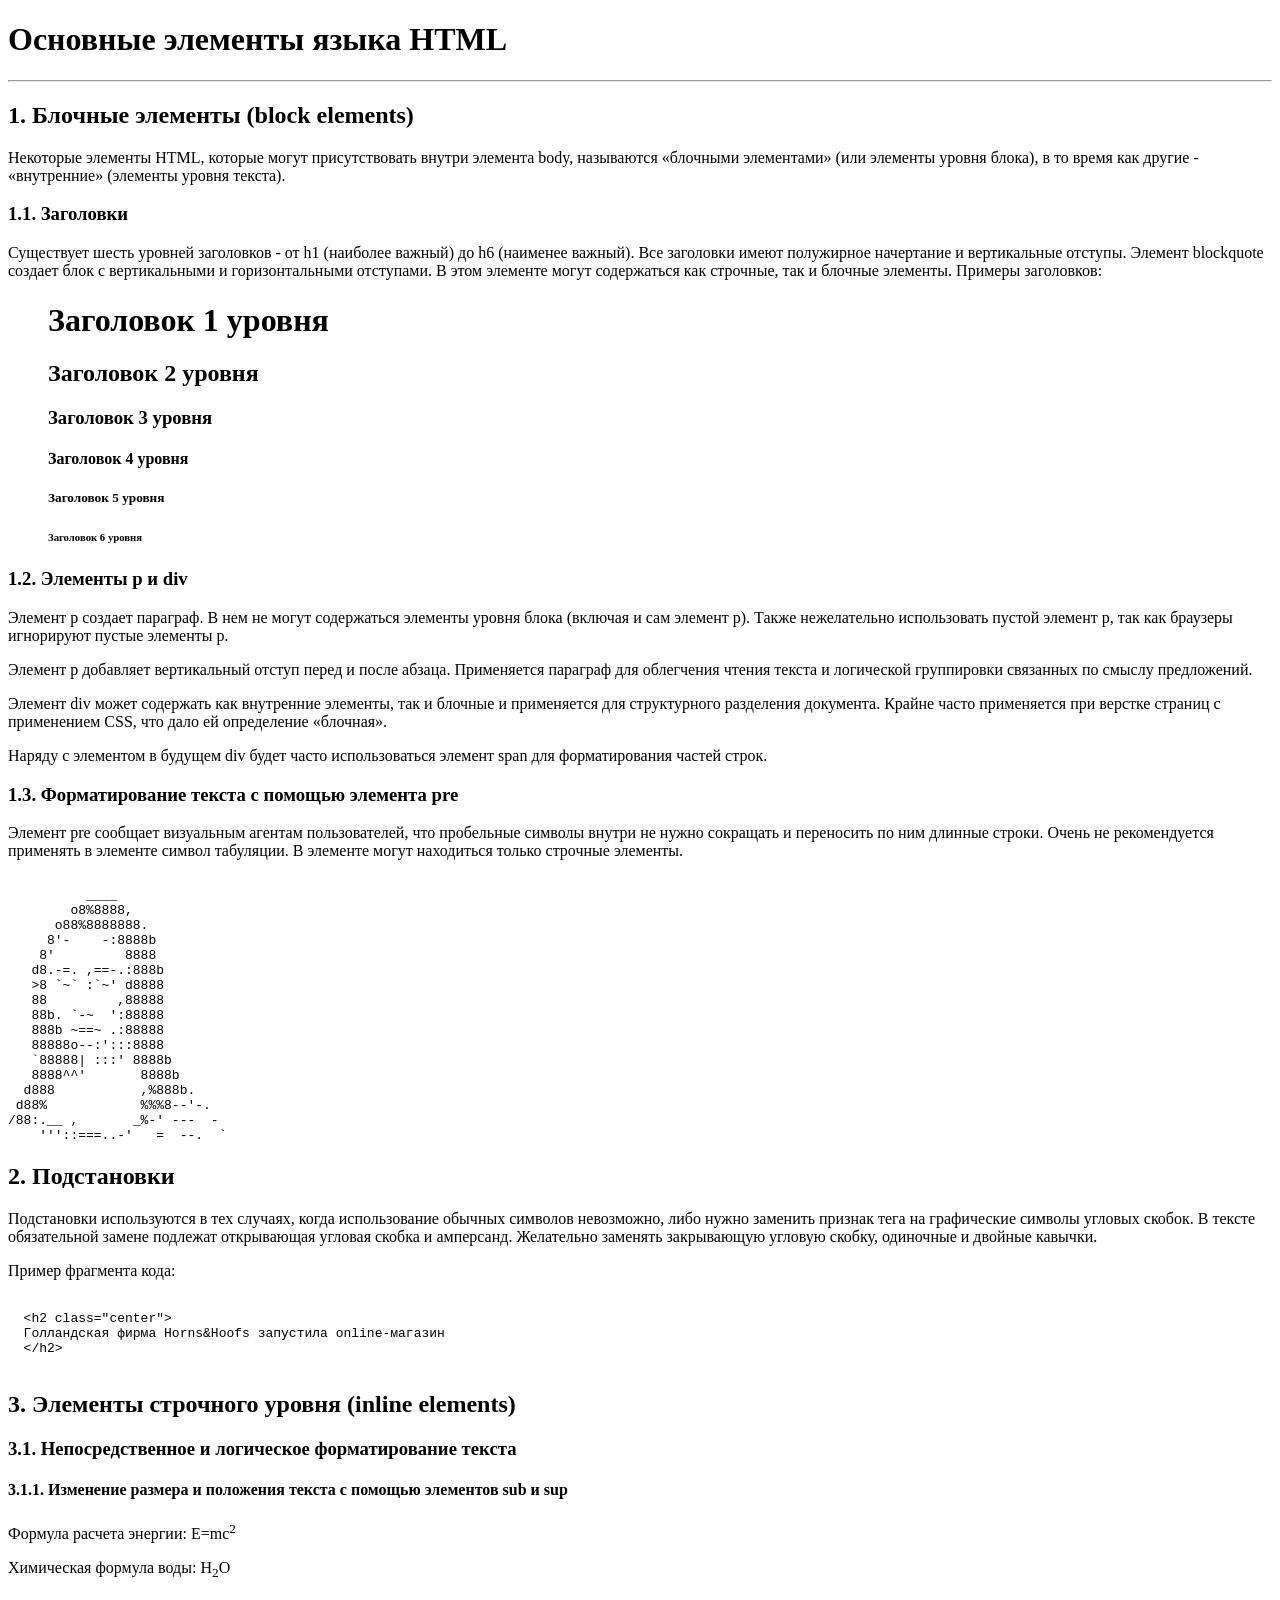
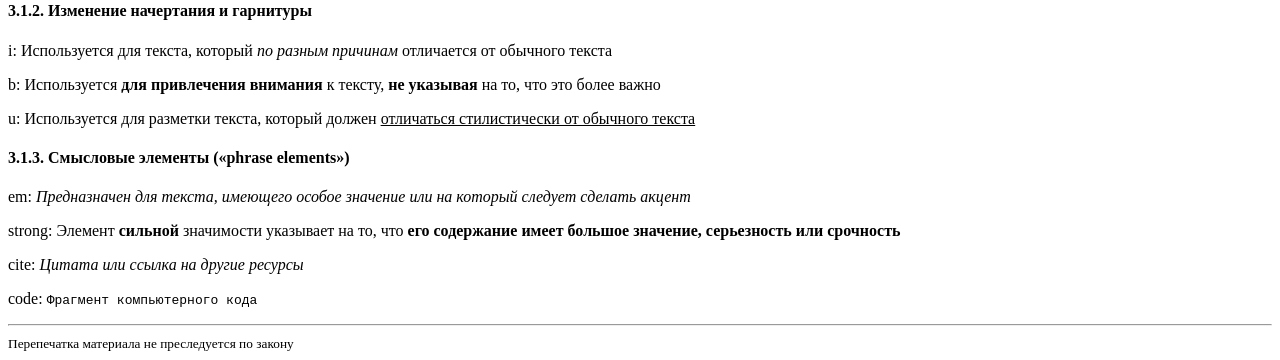
<file: lab1/lab1-1.html>
<!doctype html>
<html lang="ru">
   <head>
     <meta charset="utf-8">
     <title>Первая лабораторная работа</title>
   </head>

<body>
     <h1>Основные элементы языка HTML</h1>
     <hr>
<!--
ПРОЙДИТЕ ВНИЗ ПО ДОКУМЕНТУ И СДЕЛАЙТЕ ВСЕ ЗАГОЛОВКИ:
ТИПА 1. - ЗАГОЛОВКАМИ ВТОРОГО УРОВНЯ
ТИПА 1.1 - ЗАГОЛОВКАМИ ТРЕТЬЕГО УРОВНЯ
ТИПА 1.1.1 - ЗАГОЛОВКАМИ ЧЕТВЕРТОГО УРОВНЯ
-->

<h2>1. Блочные элементы (block elements)</h2>

Некоторые элементы HTML, которые могут присутствовать внутри элемента body, называются «блочными элементами» (или элементы уровня блока), в то время как другие - «внутренние»  (элементы уровня текста).

<h3>1.1. Заголовки</h3>
Существует шесть уровней заголовков - от h1 (наиболее важный) до h6 (наименее важный).
Все заголовки имеют полужирное начертание и вертикальные отступы.
Элемент blockquote создает блок с вертикальными и горизонтальными отступами. В этом элементе могут содержаться как строчные, так и блочные элементы.
Примеры заголовков:

<!-- СОЗДАЙТЕ ЗАГОЛОВКИ СООТВЕТСТВУЮЩИХ УРОВНЕЙ И ВЫДЕЛИТЕ ИХ КАК БЛОЧНУЮ ЦИТАТУ-->
<blockquote>
	<h1>Заголовок 1 уровня</h1>
	<h2>Заголовок 2 уровня</h2>
	<h3>Заголовок 3 уровня</h3>
	<h4>Заголовок 4 уровня</h4>
	<h5>Заголовок 5 уровня</h5>
	<h6>Заголовок 6 уровня</h6>
</blockquote>
<h3>1.2. Элементы p и div</h3>
<!--
- ОФОРМИТЕ КАЖДЫЙ ФРАГМЕНТ ТЕКСТА ОТДЕЛЬНЫМ АБЗАЦЕМ С ПОМОЩЬЮ  ЭЛЕМЕНТА P, 
- ВСЕ АБЗАЦЫ ПОМЕСТИТЕ ВНУТРЬ ЭЛЕМЕНТА DIV
-->
<div>
  <p>Элемент p создает параграф. В нем не могут содержаться элементы уровня блока (включая и сам элемент p). Также нежелательно использовать пустой элемент p, так как браузеры игнорируют пустые элементы p.</p>

  <p>Элемент p добавляет вертикальный отступ перед и после абзаца. Применяется параграф для облегчения чтения текста и логической группировки связанных по смыслу предложений.</p>

  <p>Элемент div может содержать как внутренние элементы, так и блочные и применяется для структурного разделения документа. Крайне часто применяется при верстке страниц с применением CSS, что дало ей определение «блочная».</p>

  <p>Наряду с элементом в будущем div будет часто использоваться элемент span для форматирования частей строк.</p>
</div>

<h3>1.3. Форматирование текста с помощью элемента pre</h3>

Элемент pre сообщает визуальным агентам пользователей, что пробельные символы внутри не нужно сокращать и переносить по ним длинные строки. Очень не рекомендуется применять в элементе символ табуляции. В элементе могут находиться только строчные элементы.

<!-- ПОМЕСТИТЕ ASCII-ГРАФИКУ ВНУТРЬ ЭЛЕМЕНТА PRE -->
<pre>

          ____
        o8%8888,
      o88%8888888.
     8'-    -:8888b
    8'         8888
   d8.-=. ,==-.:888b
   >8 `~` :`~' d8888
   88         ,88888
   88b. `-~  ':88888
   888b ~==~ .:88888
   88888o--:':::8888
   `88888| :::' 8888b
   8888^^'       8888b
  d888           ,%888b.
 d88%            %%%8--'-.
/88:.__ ,       _%-' ---  -
    '''::===..-'   =  --.  `
</pre>

<h2>2. Подстановки</h2>

Подстановки используются в тех случаях, когда использование обычных символов невозможно, либо нужно заменить признак тега на графические символы угловых скобок.
В тексте обязательной замене подлежат открывающая угловая скобка и амперсанд.
Желательно заменять закрывающую угловую скобку, одиночные и двойные кавычки.

<!--
Основные подстановки:
&lt; (открывающая угловая скобка)
&gt; (закрывающая угловая скобка)
&quot; (двойная кавычка)
&apos; (одиночная кавычка)
&amp; (амперсанд)
-->
 
<p>Пример фрагмента кода:</p>

<!-- ОФОРМИТЕ ФРАГМЕНТ ТАК, ЧТОБЫ ОН ВЫДАВАЛСЯ НА ЭКРАН ИМЕННО В ТАКОМ ВИДЕ, КАК СТОИТ В КОДЕ. 
ДЛЯ ЭТОГО ИСПОЛЬЗУЙТЕ ПОДСТАНОВКИ, ТЕГИ PRE, CODE -->
<pre>
  <code>
  &lt;h2 class=&quot;center&quot;&gt;
  Голландская фирма Horns&amp;Hoofs запустила online-магазин
  &lt;/h2&gt;
  </code>
</pre>
<h2>3. Элементы строчного уровня (inline elements)</h2>

<h3>3.1. Непосредственное и логическое форматирование текста</h3>

<!-- ИСПОЛЬЗУЙТЕ РАЗНЫЕ СПОСОБЫ ВЫДЕЛЕНИЯ ТЕКСТА -->
<h4>3.1.1. Изменение размера и положения текста с помощью элементов sub и sup</h4>
<p>
  Формула расчета энергии:
  E=mc<sup>2</sup>
</p>
<p>
  Химическая формула воды:
  H<sub>2</sub>O
</p>

<h4>3.1.2. Изменение начертания и гарнитуры</h4>
<p>i: Используется для текста, который <i>по разным причинам</i> отличается от обычного текста</p>
<p>b: Используется <b>для привлечения внимания</b> к тексту, <b>не указывая</b> на то, что это более важно</p>
<p>u: Используется для разметки текста, который должен <u>отличаться стилистически от обычного текста</u></p>

<h4>3.1.3. Смысловые элементы («phrase elements»)</h4>
<p>em: <em>Предназначен для текста, имеющего особое значение или на который следует сделать акцент</em></p>
<p>strong: Элемент <strong>сильной</strong> значимости указывает на то, что <strong>его содержание имеет большое значение, серьезность или срочность</strong></p>
<p>cite: <cite>Цитата или ссылка на другие ресурсы</cite></p>
<p>code: <code>Фрагмент компьютерного кода</code></p>

<!-- ДОБАВЬТЕ ГОРИЗОНТАЛЬНУЮ ЛИНИЮ HR -->
<hr>
<!-- ТЕКСТ, РАСПОЛОЖЕННЫЙ НИЖЕ ПОМЕСТИТЕ В ЭЛЕМЕНТ FOOTER И ИСПОЛЬЗУЙТЕ ДЛЯ ЕГО ОФОРМЛЕНИЯ ЭЛЕМЕНТ SMALL -->

<footer>
  <small>Перепечатка материала не преследуется по закону</small>
</footer>

</body>

</html>
</file>
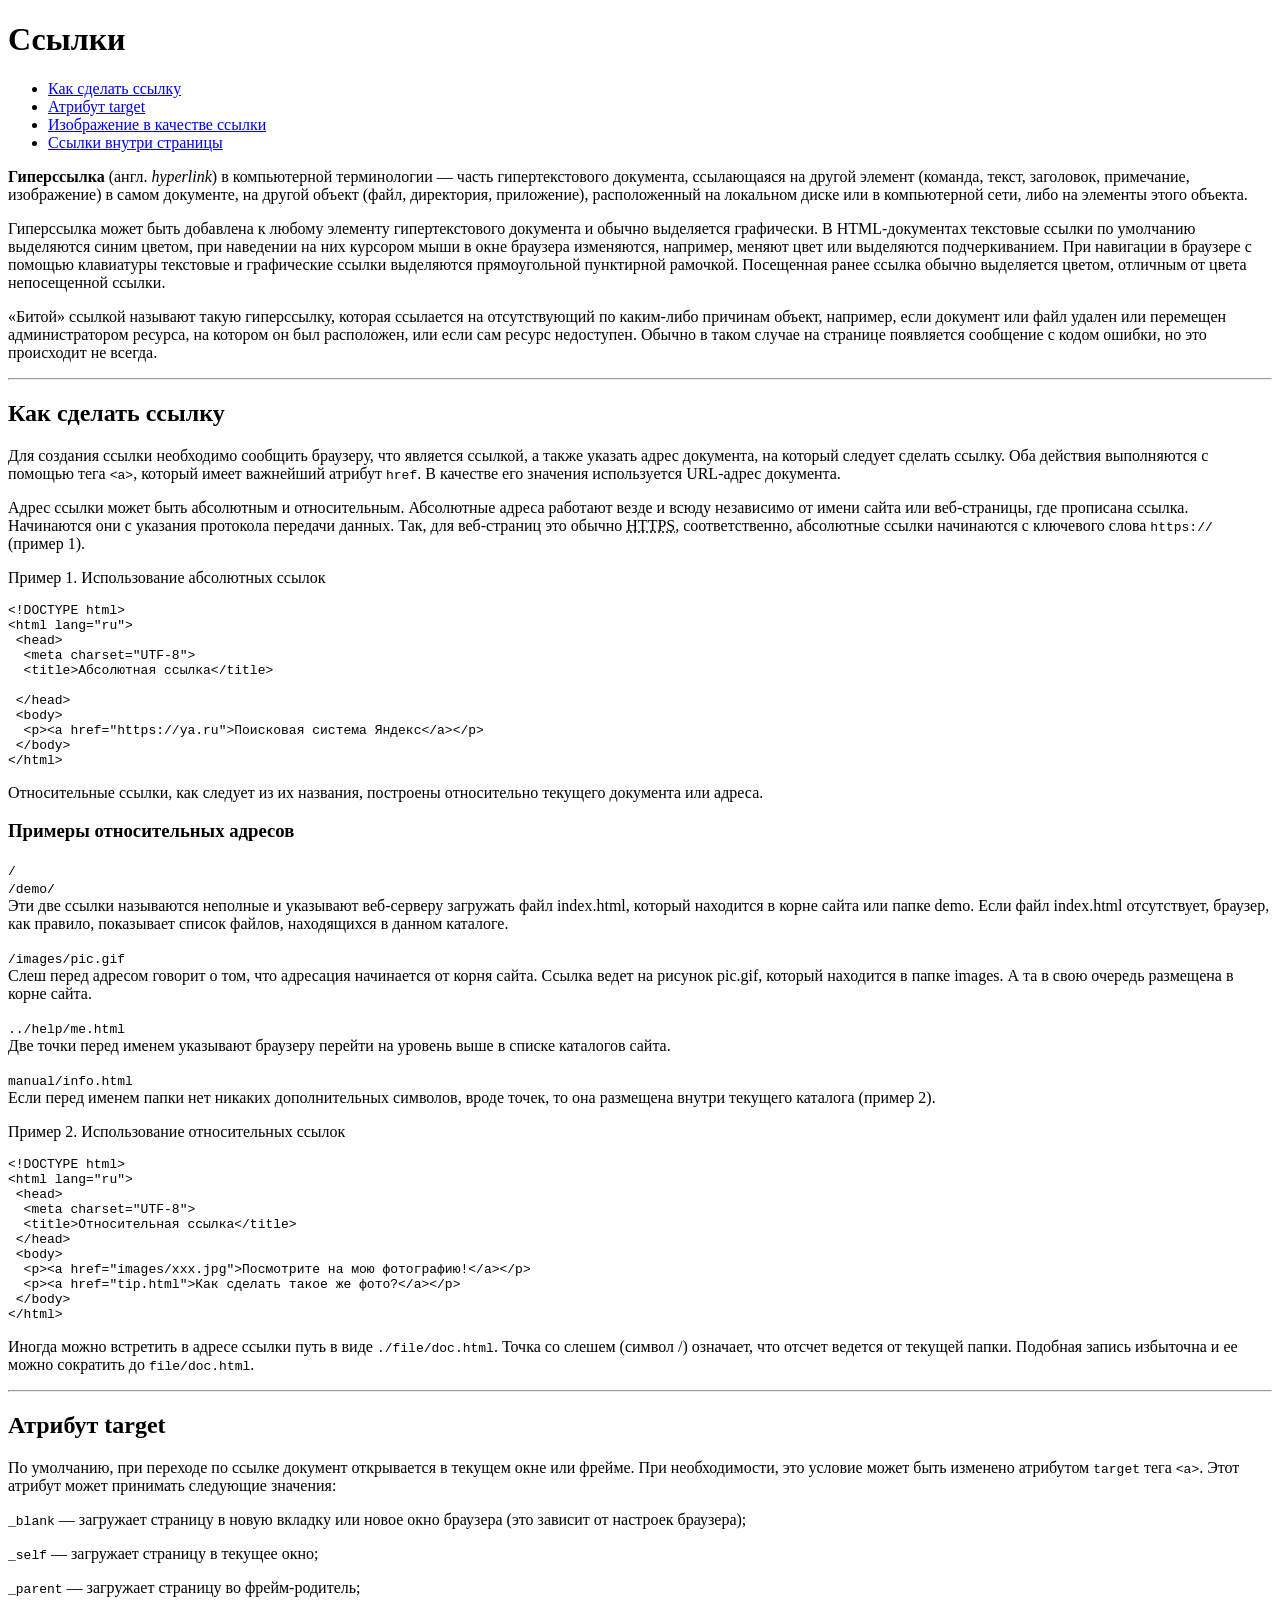
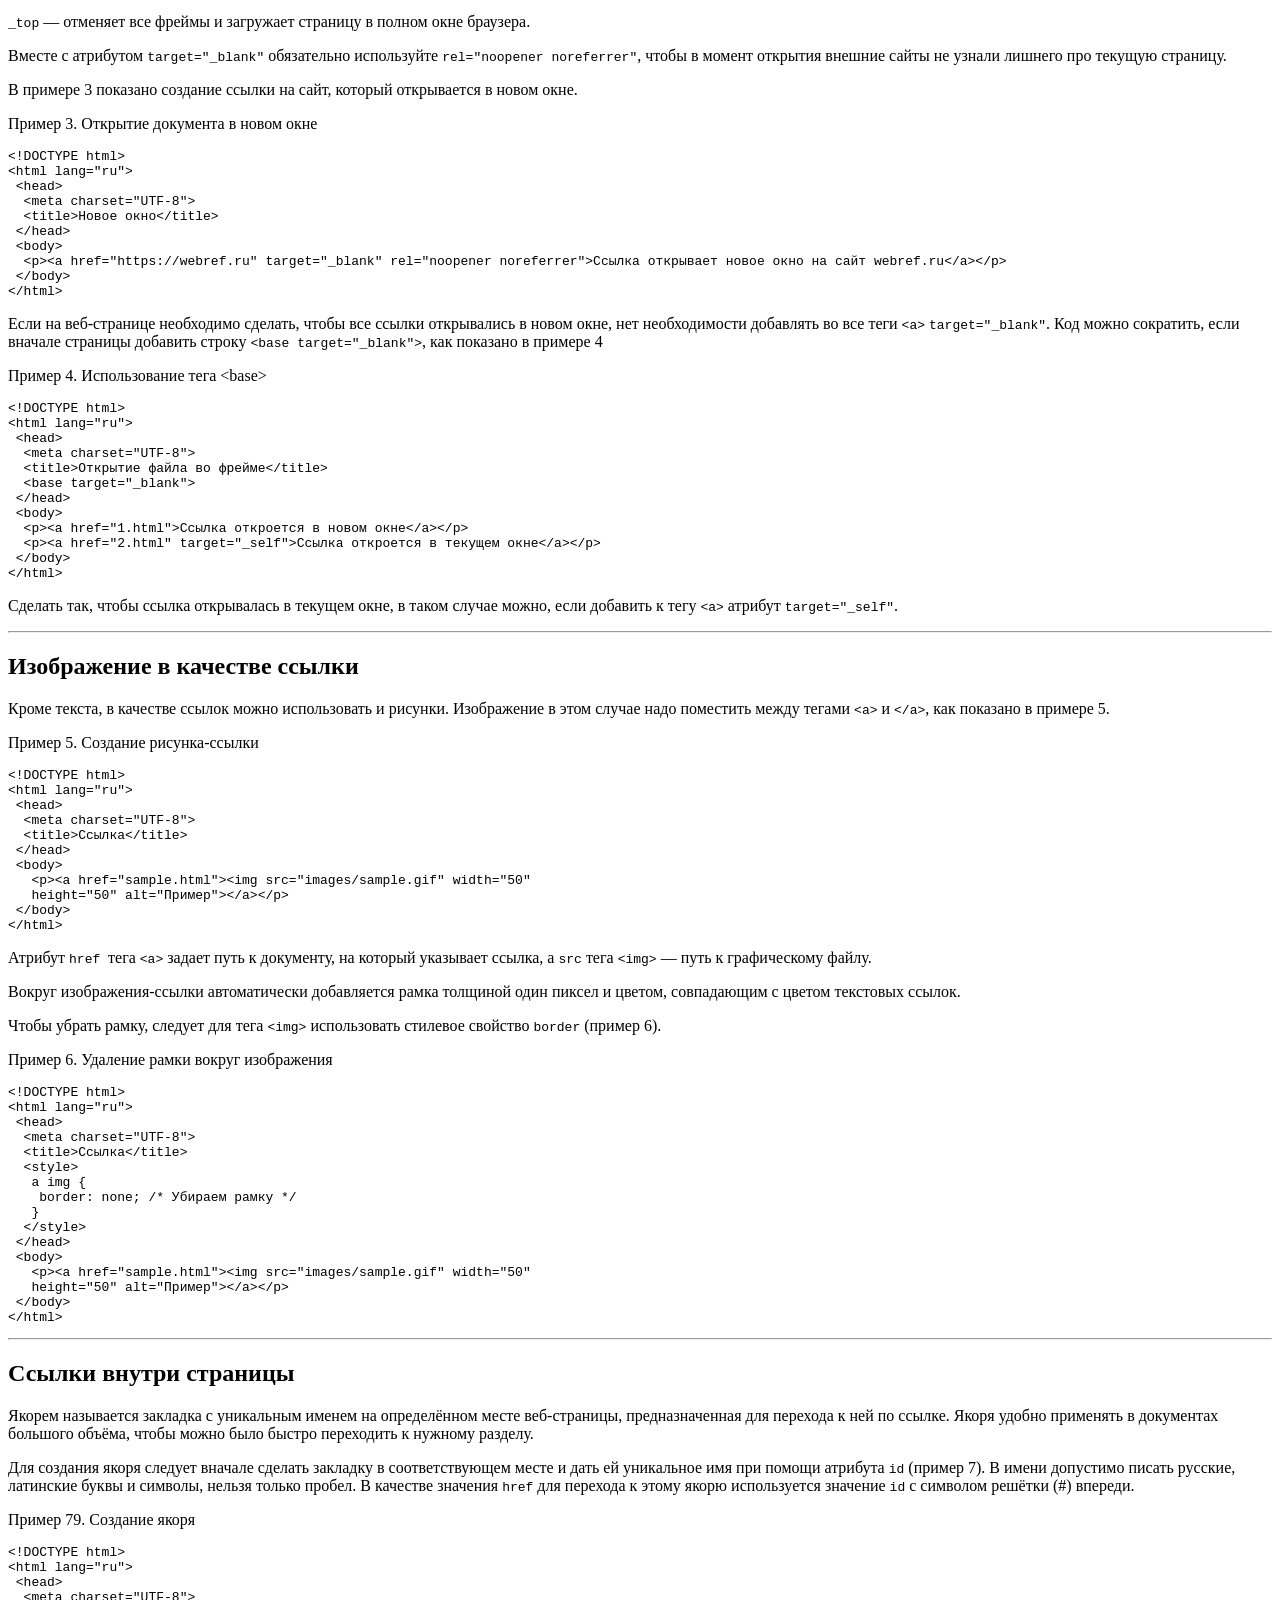
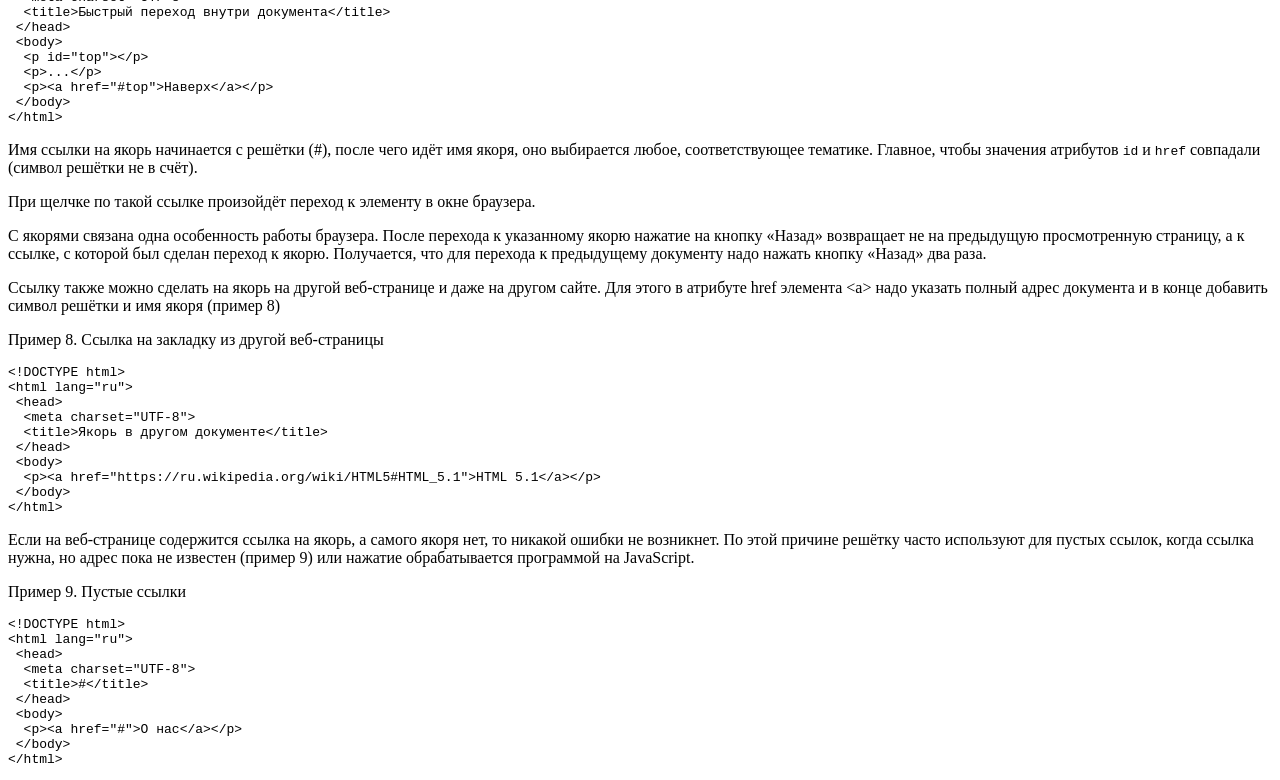
<file: lab1/lab1_2.html>
<!DOCTYPE html>
<html lang="ru">
<head>
  <meta charset="UTF-8">
  <title>Внутрення навигация</title>
</head>
<body>
<h1>Ссылки</h1>
<nav>
<!-- Сделайте элементы списка ссылками на соответствующие заголовки h2 -->
	<ul>
		<li><a href="#howto">Как сделать ссылку</a></li>
		<li><a href="#targetatr">Атрибут target</a></li>
		<li><a href="#imagelinks">Изображение в качестве ссылки</a></li>
		<li><a href="#linksinpage">Ссылки внутри страницы</a></li>
	</ul>
</nav>

<p><b>Гиперссылка</b> (англ.&#160;<i>hyperlink</i>) в компьютерной терминологии&#160;— часть гипертекстового документа, ссылающаяся на другой элемент (команда, текст, заголовок, примечание, изображение) в самом документе, на другой объект (файл, директория, приложение), расположенный на локальном диске или в компьютерной сети, либо на элементы этого объекта.</p>
<p>Гиперссылка может быть добавлена к любому элементу гипертекстового документа и обычно выделяется графически. В HTML-документах текстовые ссылки по умолчанию выделяются синим цветом, при наведении на них курсором мыши в окне браузера изменяются, например, меняют цвет или выделяются подчеркиванием. При навигации в браузере с помощью клавиатуры текстовые и графические ссылки выделяются прямоугольной пунктирной рамочкой. Посещенная ранее ссылка обычно выделяется цветом, отличным от цвета непосещенной ссылки.</p>
<p>«Битой» ссылкой называют такую гиперссылку, которая ссылается на отсутствующий по каким-либо причинам объект, например, если документ или файл удален или перемещен администратором ресурса, на котором он был расположен, или если сам ресурс недоступен. Обычно в таком случае на странице появляется сообщение с кодом ошибки, но это происходит не всегда.</p>

<hr>

<h2 id="howto">Как сделать ссылку</h2>
<p>Для создания ссылки необходимо сообщить браузеру, что является 
  ссылкой, а также указать адрес документа, на который следует сделать 
  ссылку. Оба действия выполняются с помощью тега <code>&lt;a&gt;</code>, 
  который имеет важнейший атрибут <code>href</code>. 
  В качестве его значения используется URL-адрес документа.</p>
<p>Адрес ссылки может быть абсолютным и относительным. Абсолютные адреса работают 
  везде и всюду независимо от имени сайта или веб-страницы, где прописана ссылка. 
  Начинаются они с указания протокола передачи данных. Так, для веб-страниц это 
  обычно <abbr title="HyperText Transfer Protocol Secure">HTTPS</abbr>, соответственно, 
  абсолютные ссылки начинаются с ключевого слова <code>https://</code> 
  (пример&nbsp;1).</p>
<p>Пример 1. Использование абсолютных ссылок</p>
<pre><code>&lt;!DOCTYPE html&gt;
&lt;html lang=&quot;ru&quot;&gt;
 &lt;head&gt;
  &lt;meta charset=&quot;UTF-8&quot;&gt;
  &lt;title&gt;Абсолютная ссылка&lt;/title&gt;

 &lt;/head&gt;
 &lt;body&gt;
  &lt;p&gt;&lt;a href=&quot;https://ya.ru&quot;&gt;Поисковая система Яндекс&lt;/a&gt;&lt;/p&gt;
 &lt;/body&gt;
&lt;/html&gt;</code></pre>

<p>Относительные ссылки, как следует из их названия, построены относительно 
  текущего документа или адреса.</p>
  <h3><b>Примеры относительных адресов</b></h3>
<p>
  <code>/<br>
  /demo/<br>
  </code>
  Эти две ссылки называются неполные и указывают веб-серверу загружать 
  файл index.html, который находится в корне сайта 
  или папке demo. Если файл index.html отсутствует, браузер, как правило, 
  показывает список файлов, находящихся в данном каталоге. </p>

<p> <code>/images/pic.gif</code><br>
  Слеш перед адресом говорит о том, что адресация начинается от корня 
  сайта. Ссылка ведет на рисунок pic.gif, который находится в папке 
  images. А та в свою очередь размещена в корне сайта.</p>
<p> <code>../help/me.html</code><br>
  Две точки перед именем указывают браузеру перейти на уровень выше 
  в списке каталогов сайта.</p>
<p> <code>manual/info.html</code><br>
  Если перед именем папки нет никаких дополнительных символов, вроде точек, 
  то она размещена внутри текущего каталога (пример&nbsp;2).</p>

<p>Пример 2. Использование относительных ссылок</p>
<pre><code>&lt;!DOCTYPE html&gt;
&lt;html lang=&quot;ru&quot;&gt;
 &lt;head&gt;
  &lt;meta charset=&quot;UTF-8&quot;&gt;
  &lt;title&gt;Относительная ссылка&lt;/title&gt;
 &lt;/head&gt;
 &lt;body&gt;
  &lt;p&gt;&lt;a href=&quot;images/xxx.jpg&quot;&gt;Посмотрите на мою фотографию!&lt;/a&gt;&lt;/p&gt;
  &lt;p&gt;&lt;a href=&quot;tip.html&quot;&gt;Как сделать такое же фото?&lt;/a&gt;&lt;/p&gt;
 &lt;/body&gt;
&lt;/html&gt;</code></pre>

<p>Иногда можно встретить в адресе ссылки путь в виде <code>./file/doc.html</code>. 
  Точка со слешем (символ /) означает, что отсчет ведется от текущей папки. Подобная 
  запись избыточна и ее можно сократить до <code>file/doc.html</code>. </p>

<hr>

<h2 id="targetatr">Атрибут target</h2>
<p>По умолчанию, при переходе по ссылке документ открывается в текущем окне или 
  фрейме. При необходимости, это условие может быть изменено атрибутом <code>target</code> 
  тега <code>&lt;a&gt;</code>. Этот атрибут может принимать следующие 
значения:</p>
<p><code>_blank</code> &#8212; загружает страницу в новую вкладку или новое окно браузера (это зависит от настроек браузера);  </p>

<p><code>_self</code> &#8212; загружает страницу в текущее окно;</p>
<p> <code>_parent</code> &#8212; загружает страницу во фрейм-родитель;</p>
<p> <code>_top</code> &#8212; отменяет все фреймы и загружает страницу в полном 
  окне браузера.</p>
<p>Вместе с атрибутом <code>target=&quot;_blank&quot;</code> обязательно используйте <code>rel=&quot;noopener noreferrer&quot;</code>, чтобы в момент открытия внешние сайты не узнали лишнего про текущую страницу.</p>

<p>В примере 3 показано создание ссылки на сайт, который открывается в новом окне.</p>
<p>Пример 3. Открытие документа в новом окне</p>
<pre><code>&lt;!DOCTYPE html&gt;
&lt;html lang=&quot;ru&quot;&gt;
 &lt;head&gt;
  &lt;meta charset=&quot;UTF-8&quot;&gt;
  &lt;title&gt;Новое окно&lt;/title&gt;
 &lt;/head&gt;
 &lt;body&gt;
  &lt;p&gt;&lt;a href=&quot;https://webref.ru&quot; target=&quot;_blank&quot; rel=&quot;noopener noreferrer&quot;&gt;Ссылка открывает новое окно на сайт webref.ru&lt;/a&gt;&lt;/p&gt; 
 &lt;/body&gt;
&lt;/html&gt;</code></pre>

<p>Если на веб-странице необходимо сделать, чтобы все ссылки открывались в новом 
  окне,  нет необходимости добавлять во все теги <code>&lt;a&gt;</code> <code>target=&quot;_blank&quot;</code>. Код можно сократить, 
  если вначале страницы добавить строку <code>&lt;base target=&quot;_blank&quot;&gt;</code>, 
  как показано в примере&nbsp;4</p>

  
<p>Пример 4. Использование тега &lt;base&gt;</p>
<pre><code>&lt;!DOCTYPE html&gt;
&lt;html lang=&quot;ru&quot;&gt;
 &lt;head&gt;
  &lt;meta charset=&quot;UTF-8&quot;&gt;
  &lt;title&gt;Открытие файла во фрейме&lt;/title&gt;
  &lt;base target=&quot;_blank&quot;&gt;
 &lt;/head&gt;
 &lt;body&gt;
  &lt;p&gt;&lt;a href=&quot;1.html&quot;&gt;Ссылка откроется в новом окне&lt;/a&gt;&lt;/p&gt;
  &lt;p&gt;&lt;a href=&quot;2.html&quot; target=&quot;_self&quot;&gt;Ссылка откроется в текущем окне&lt;/a&gt;&lt;/p&gt;
 &lt;/body&gt;
&lt;/html&gt;</code></pre>

<p>Сделать так, чтобы ссылка открывалась в текущем окне, в таком случае можно, 
  если добавить к тегу <code>&lt;a&gt;</code> атрибут <code>target=&quot;_self&quot;</code>.</p>

<hr>

<h2 id="imagelinks">Изображение в качестве ссылки</h2>
<p>Кроме текста, в качестве ссылок можно использовать и рисунки. Изображение в 
  этом случае надо поместить между тегами <code>&lt;a&gt;</code> 
  и <code>&lt;/a&gt;</code>, как показано в примере&nbsp;5.</p>
<p>Пример 5. Создание рисунка-ссылки</p>
<pre><code>&lt;!DOCTYPE html&gt;
&lt;html lang=&quot;ru&quot;&gt;
 &lt;head&gt;
  &lt;meta charset=&quot;UTF-8&quot;&gt;
  &lt;title&gt;Ссылка&lt;/title&gt;
 &lt;/head&gt;
 &lt;body&gt; 
   &lt;p&gt;&lt;a href=&quot;sample.html&quot;&gt;&lt;img src=&quot;images/sample.gif&quot; width=&quot;50&quot; 
   height=&quot;50&quot; alt=&quot;Пример&quot;&gt;&lt;/a&gt;&lt;/p&gt;
 &lt;/body&gt; 
&lt;/html&gt;</code></pre>

  <p>Атрибут <code>href </code> тега <code>&lt;a&gt;</code> 
    задает путь к документу, на который указывает ссылка, а <code>src</code> 
    тега <code>&lt;img&gt;</code> &#8212; путь к графическому файлу. 
  
  <p>Вокруг изображения-ссылки автоматически добавляется рамка толщиной один пиксел 
  и цветом, совпадающим с цветом текстовых ссылок. 

<p>Чтобы убрать рамку, следует для тега <code>&lt;img&gt;</code> использовать
  стилевое свойство <code>border</code> (пример&nbsp;6).</p>
<p>Пример 6. Удаление рамки вокруг изображения</p>
<pre><code>&lt;!DOCTYPE html&gt;
&lt;html lang=&quot;ru&quot;&gt;
 &lt;head&gt;
  &lt;meta charset=&quot;UTF-8&quot;&gt;
  &lt;title&gt;Ссылка&lt;/title&gt;
  &lt;style&gt;
   a img {
    border: none; /* Убираем рамку */
   }
  &lt;/style&gt;
 &lt;/head&gt;
 &lt;body&gt;
   &lt;p&gt;&lt;a href=&quot;sample.html&quot;&gt;&lt;img src=&quot;images/sample.gif&quot; width=&quot;50&quot; 
   height=&quot;50&quot; alt=&quot;Пример&quot;&gt;&lt;/a&gt;&lt;/p&gt;
 &lt;/body&gt; 
&lt;/html&gt;</code></pre>

<hr>

<h2 id="linksinpage">Ссылки внутри страницы</h2>
<p>
Якорем называется закладка с уникальным именем на определённом месте веб-страницы, предназначенная для перехода к ней по ссылке. Якоря удобно применять в документах большого объёма, чтобы можно было быстро переходить к нужному разделу.
</p>
<p>
Для создания якоря следует вначале сделать закладку в соответствующем месте и дать ей уникальное имя при помощи атрибута <code>id</code> (пример&nbsp;7). В имени допустимо писать русские, латинские буквы и символы, нельзя только пробел. В качестве значения <code>href</code> для перехода к этому якорю используется значение <code>id</code> с символом решётки (#) впереди.
</p>

<p>Пример 79. Создание якоря</p>
<pre><code>&lt;!DOCTYPE html&gt;
&lt;html lang=&quot;ru&quot;&gt;
 &lt;head&gt;
  &lt;meta charset=&quot;UTF-8&quot;&gt;
  &lt;title&gt;Быстрый переход внутри документа&lt;/title&gt;
 &lt;/head&gt;
 &lt;body&gt;
  &lt;p id=&quot;top&quot;&gt;&lt;/p&gt;
  &lt;p&gt;...&lt;/p&gt;
  &lt;p&gt;&lt;a href=&quot;#top&quot;&gt;Наверх&lt;/a&gt;&lt;/p&gt;
 &lt;/body&gt;
&lt;/html&gt;</code></pre>

<p>
Имя ссылки на якорь начинается с решётки (#), после чего идёт имя якоря, оно выбирается любое, соответствующее тематике. Главное, чтобы значения атрибутов <code>id</code> и <code>href</code> совпадали (символ решётки не в счёт).
</p>
<p>
При щелчке по такой ссылке произойдёт переход к элементу в окне браузера.
</p>
<p>
С якорями связана одна особенность работы браузера. После перехода к указанному якорю нажатие на кнопку «Назад» возвращает не на предыдущую просмотренную страницу, а к ссылке, с которой был сделан переход к якорю. Получается, что для перехода к предыдущему документу надо нажать кнопку «Назад» два раза.
</p>
<p>
Ссылку также можно сделать на якорь на другой веб-странице и даже на другом сайте. Для этого в атрибуте href элемента &lt;a&gt; надо указать полный адрес документа и в конце добавить символ решётки и имя якоря (пример&nbsp;8)
</p>

<p>Пример 8. Ссылка на закладку из другой веб-страницы</p>
<pre><code>&lt;!DOCTYPE html&gt;
&lt;html lang=&quot;ru&quot;&gt;
 &lt;head&gt;
  &lt;meta charset=&quot;UTF-8&quot;&gt;
  &lt;title&gt;Якорь в другом документе&lt;/title&gt;
 &lt;/head&gt;
 &lt;body&gt;
  &lt;p&gt;&lt;a href=&quot;https://ru.wikipedia.org/wiki/HTML5#HTML_5.1&quot;&gt;HTML 5.1&lt;/a&gt;&lt;/p&gt;
 &lt;/body&gt;
&lt;/html&gt;</code></pre>
 
<p>
Если на веб-странице содержится ссылка на якорь, а самого якоря нет, то никакой ошибки не возникнет. По этой причине решётку часто используют для пустых ссылок, когда ссылка нужна, но адрес пока не известен (пример 9) или нажатие обрабатывается программой на JavaScript.
</p>

<p>Пример 9. Пустые ссылки</p>
<pre><code>&lt;!DOCTYPE html&gt;
&lt;html lang=&quot;ru&quot;&gt;
 &lt;head&gt;
  &lt;meta charset=&quot;UTF-8&quot;&gt;
  &lt;title&gt;#&lt;/title&gt;
 &lt;/head&gt;
 &lt;body&gt;
  &lt;p&gt;&lt;a href=&quot;#&quot;&gt;О нас&lt;/a&gt;&lt;/p&gt;
 &lt;/body&gt;
&lt;/html&gt;</code></pre>

</body>
</html>
</file>
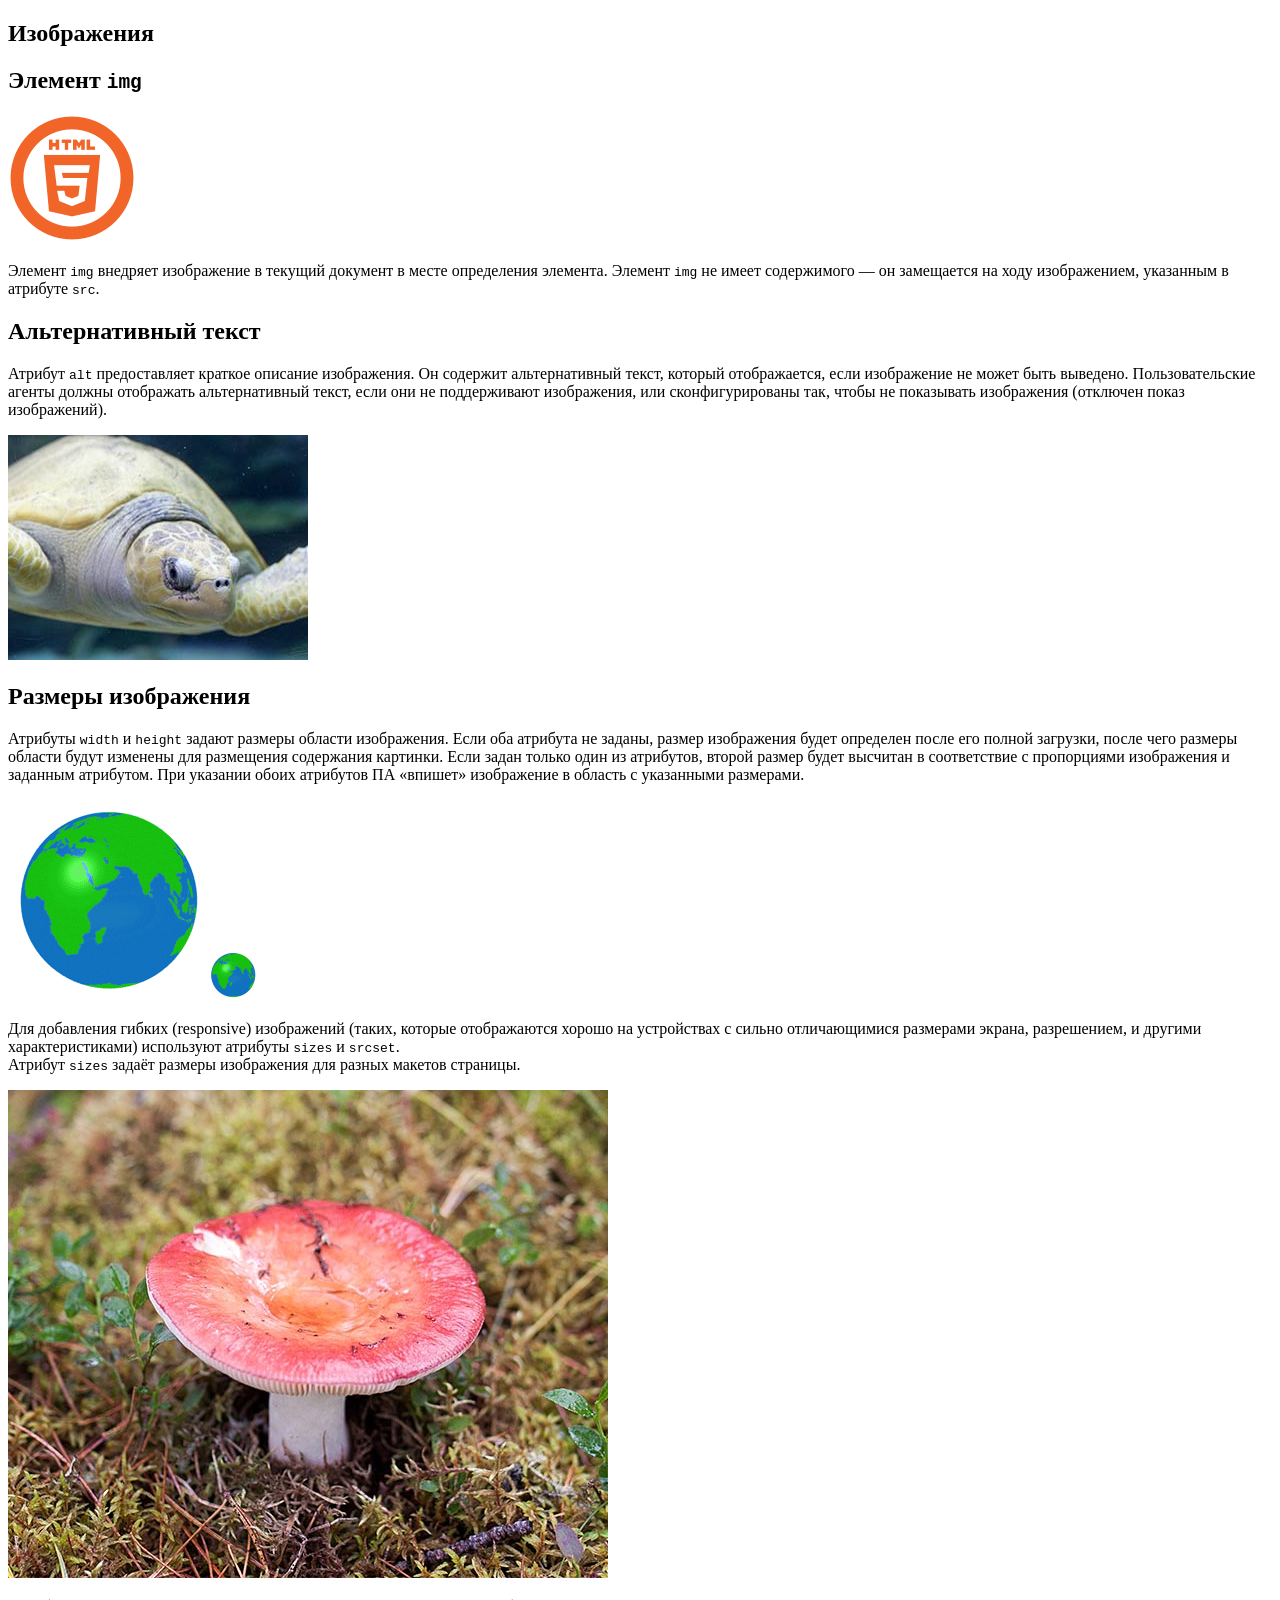
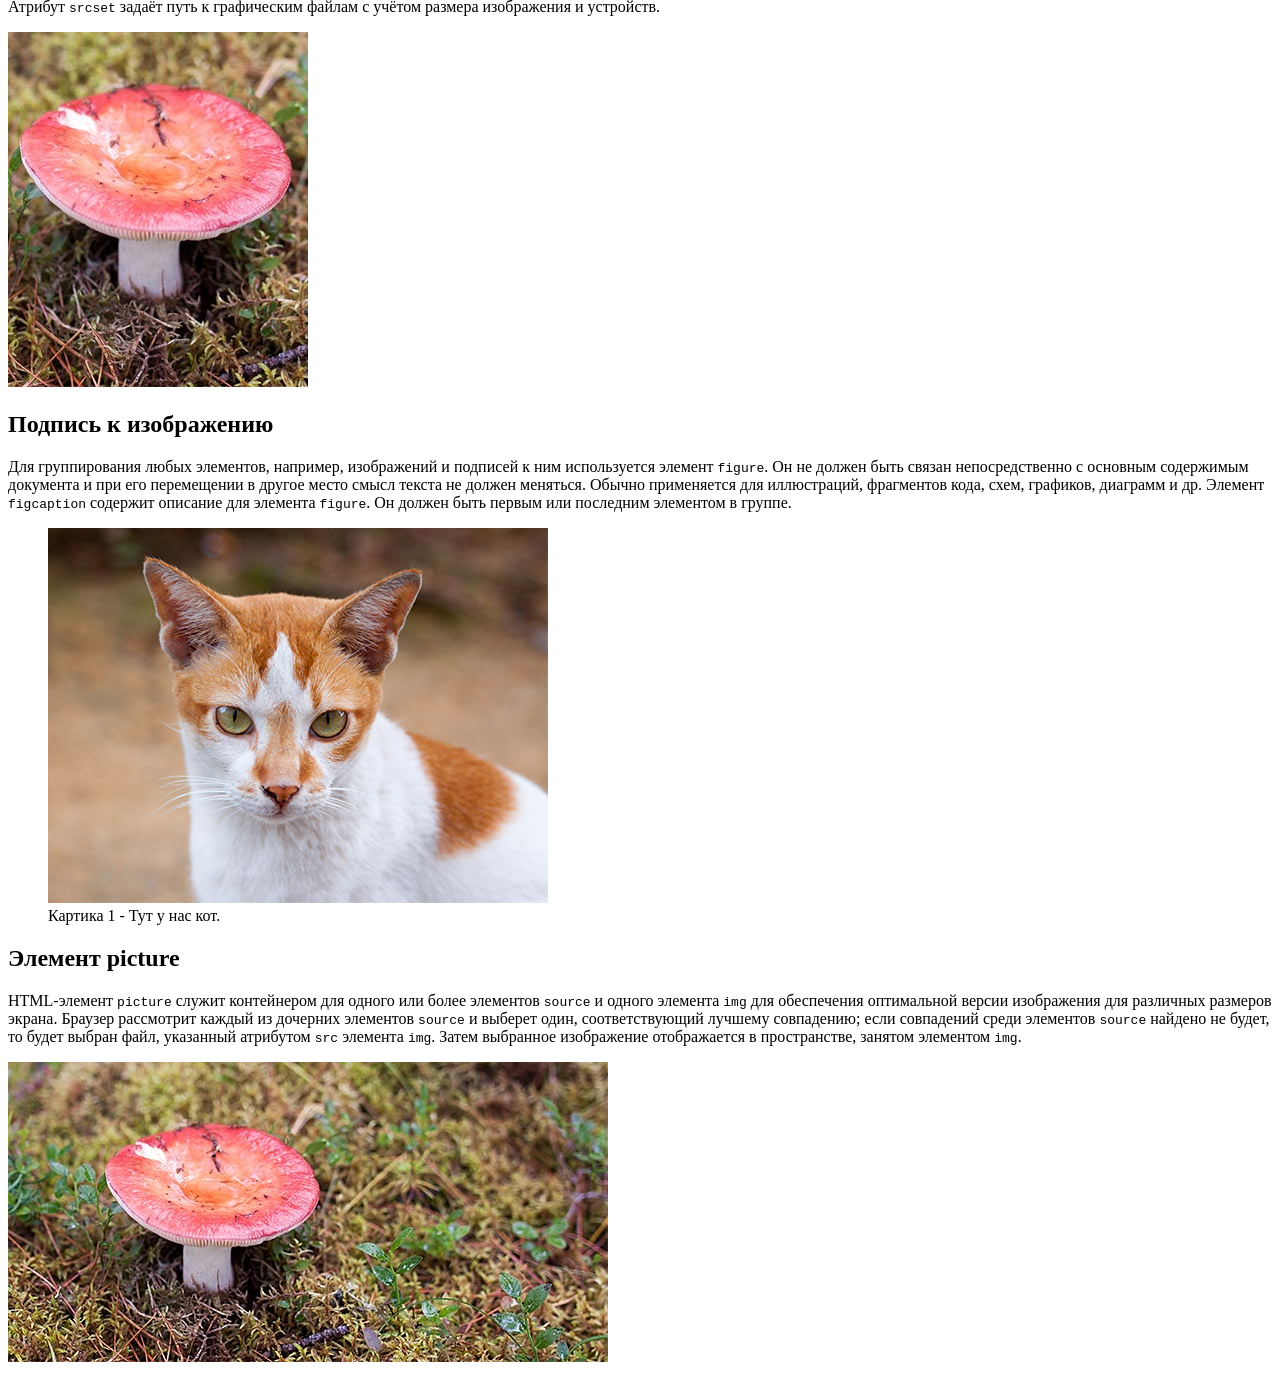
<file: lab1/lab1_4.html>
<!DOCTYPE html>
<html lang="ru">

<head>
	<meta charset="UTF-8">
	<meta name="viewport" content="width=device-width, initial-scale=1.0">
	<title>Изображения</title>
</head>

<body>
	<section class="center">
		<h1>Изображения</h1>

		<h2>Элемент <code>img</code></h2>
		<img src="images/html5-logo.png" alt="Логотип HTML-5">

		<p>Элемент <code>img</code> внедряет изображение в текущий документ в месте определения элемента. Элемент
			<code>img</code> не имеет содержимого — он замещается на ходу изображением, указанным в атрибуте
			<code>src</code>.</p>

		<h2>Альтернативный текст</h2>
		<p>Атрибут <code>alt</code> предоставляет краткое описание изображения. Он содержит альтернативный текст,
			который отображается, если изображение не может быть выведено. Пользовательские агенты должны отображать
			альтернативный текст, если они не поддерживают изображения, или сконфигурированы так, чтобы не показывать
			изображения (отключен показ изображений).</p>
		<img src="images/aquaria.jpg" alt="Морская черепаха">
		<h2>Размеры изображения</h2>
		<p>Атрибуты <code>width</code> и <code>height</code> задают размеры области изображения. Если оба атрибута не
			заданы, размер изображения будет определен после его полной загрузки, после чего размеры области будут
			изменены для размещения содержания картинки.
			Если задан только один из атрибутов, второй размер будет высчитан в соответствие с пропорциями изображения и
			заданным атрибутом.
			При указании обоих атрибутов ПА «впишет» изображение в область с указанными размерами.</p>
		<img src="images/globus.gif" alt="Обычный глобус"><img src="images/globus.gif"
			alt="Глобус с шириной и длиной = 50" width="50" height="50">
		<p>Для добавления гибких (responsive) изображений (таких,
			которые отображаются хорошо на устройствах с сильно отличающимися размерами экрана, разрешением, и другими
			характеристиками)
			используют атрибуты <code>sizes</code> и <code>srcset</code>.
			<br>Атрибут <code>sizes</code> задаёт размеры изображения для разных макетов страницы.
		</p>
		<img src="images/mushroom.jpg" alt="Прост гриб">
		<p>Атрибут <code>srcset</code> задаёт путь к графическим файлам с учётом размера изображения и устройств.</p>
		<img 
  srcset="images/mushroom_portrait.jpg 300w, 
          images/mushroom_landscape.jpg 600w" 
  sizes="(max-width: 600px) 100vw, 
         300px" 
  src="images/mushroom_portrait.jpg"
  alt="Грибки разных размеров">



		<h2>Подпись к изображению</h2>
		<p>Для группирования любых элементов, например, изображений и подписей к ним используется элемент
			<code>figure</code>.
			Он не должен быть связан непосредственно с основным содержимым документа и при его перемещении в другое
			место смысл текста не должен меняться.
			Обычно применяется для иллюстраций, фрагментов кода, схем, графиков, диаграмм и др.
			Элемент <code>figcaption</code> содержит описание для элемента <code>figure</code>. Он должен быть первым
			или последним элементом в группе.</p>
		<figure>
			<img src="images/redcat.jpg" alt="Кот">
			<figcaption>Картика 1 - Тут у нас кот.</figcaption>
		</figure>
		<h2>Элемент picture</h2>
		<p>
			HTML-элемент <code>picture</code> служит контейнером для одного или более элементов
			<code>source</code> и одного элемента <code>img</code> для обеспечения оптимальной версии изображения
			для различных размеров экрана. Браузер рассмотрит каждый из дочерних элементов <code>source</code>
			и выберет один, соответствующий лучшему совпадению; если совпадений среди элементов <code>source</code>
			найдено не будет, то будет выбран файл, указанный атрибутом <code>src</code> элемента <code>img</code>.
			Затем выбранное изображение отображается в пространстве, занятом элементом <code>img</code>.
		</p>
		<picture>
			<source media="(min-width: 650px)" srcset="images/mushroom_landscape.jpg">
			<source media="(min-width: 465px)" srcset="images/mushroom_portrait.jpg">
			<img src="images/mushroom.jpg" alt="шрум">
		</picture>
	</section>

</body>

</html>
</file>
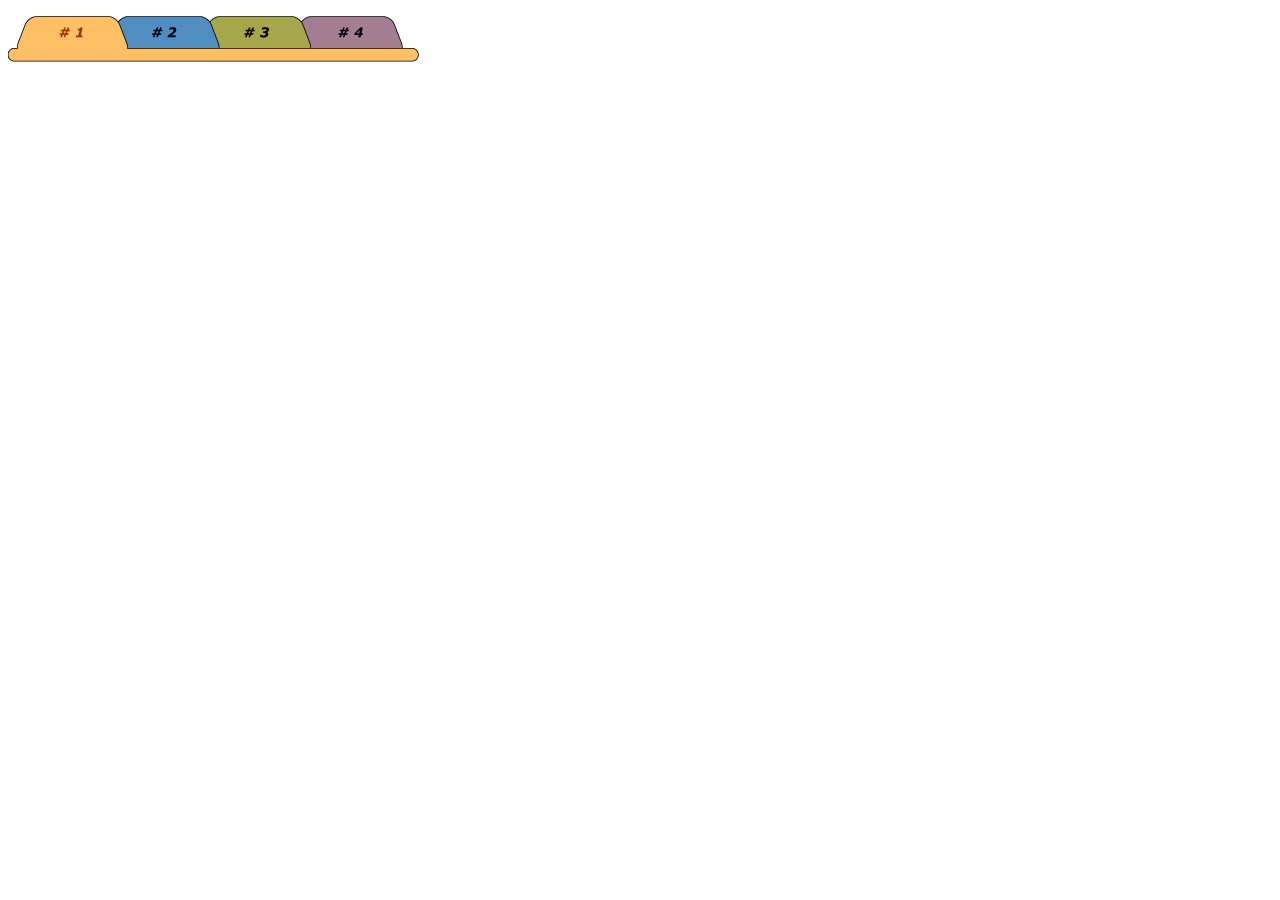
<file: lab1/lab1_5.html>
<!DOCTYPE html>
<head>
  <meta charset="UTF-8">
  <title>Папка какая то</title>
</head>

<body>
    <p><img src="1.gif" width="411" height="46" usemap="#map" alt="Навигация"></p>
      <map name="map"> 
        <area shape="poly" alt="Закладка 2" 
        coords="210,27,203,9,202,6,197,2,192,1,120,1,115,2,110,6,112,9,119,27,119,32,211,32,210,27" 
        href="lab1_2.html">
        <area shape="poly" alt="Закладка 3" 
        coords="302,27,295,9,293,6,289,2,283,1,212,1,206,2,202,6,203,9,210,27,211,32,284,32,303,32,302,27" 
        href="doc/doc.html">
        <area shape="poly" alt="Закладка 4" 
        coords="302,27,303,32,394,32,393,27,386,9,382,3,375,1,303,1,298,2,293,6,295,9,302,27" 
        href="lab1_4.html">
        <area shape="default" alt="Закладка 1"
        href="lab1_1.html">
      </map>
</body>
</html>
</file>
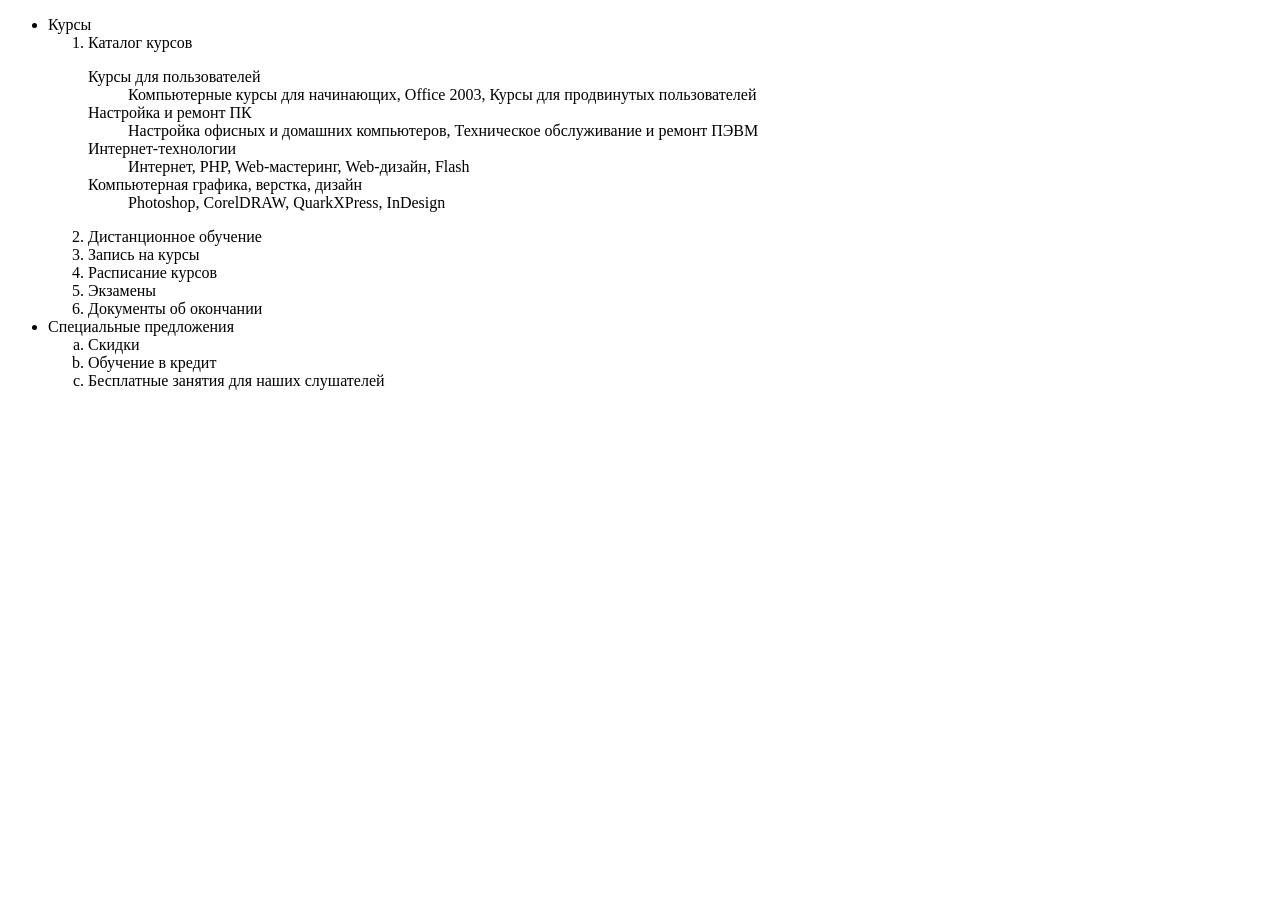
<file: lab2/lab2_1.html>
<!DOCTYPE html>
<html lang="ru">
<head>
	<meta charset="UTF-8">
	<meta name="viewport" content="width=device-width, initial-scale=1.0">
	<title>Списки</title>
</head>
<body>
<ul>
    <li>Курсы
        <ol>
            <li>Каталог курсов
                <dl>
                    <dt>Курсы для пользователей</dt>
                        <dd>Компьютерные курсы для начинающих, Office 2003, Курсы для продвинутых пользователей</dd>
                    <dt>Настройка и ремонт ПК</dt>
                        <dd>Настройка офисных и домашних компьютеров, Техническое обслуживание и ремонт ПЭВМ</dd>
                    <dt>Интернет-технологии</dt>
                        <dd>Интернет, PHP, Web-мастеринг, Web-дизайн, Flash</dd>
                    <dt>Компьютерная графика, верстка, дизайн</dt>
                        <dd>Photoshop, CorelDRAW, QuarkXPress, InDesign</dd>
                </dl>
            </li>
            <li>Дистанционное обучение</li>
            <li>Запись на курсы</li>
            <li>Расписание курсов</li>
            <li>Экзамены</li>
            <li>Документы об окончании</li>
        </ol>
    </li>
    <li>Специальные предложения
        <ol type="a">
            <li>Скидки</li>
            <li>Обучение в кредит</li>
            <li>Бесплатные занятия для наших слушателей</li>
        </ol>
    </li>
</ul>
</body>
</html>
</file>
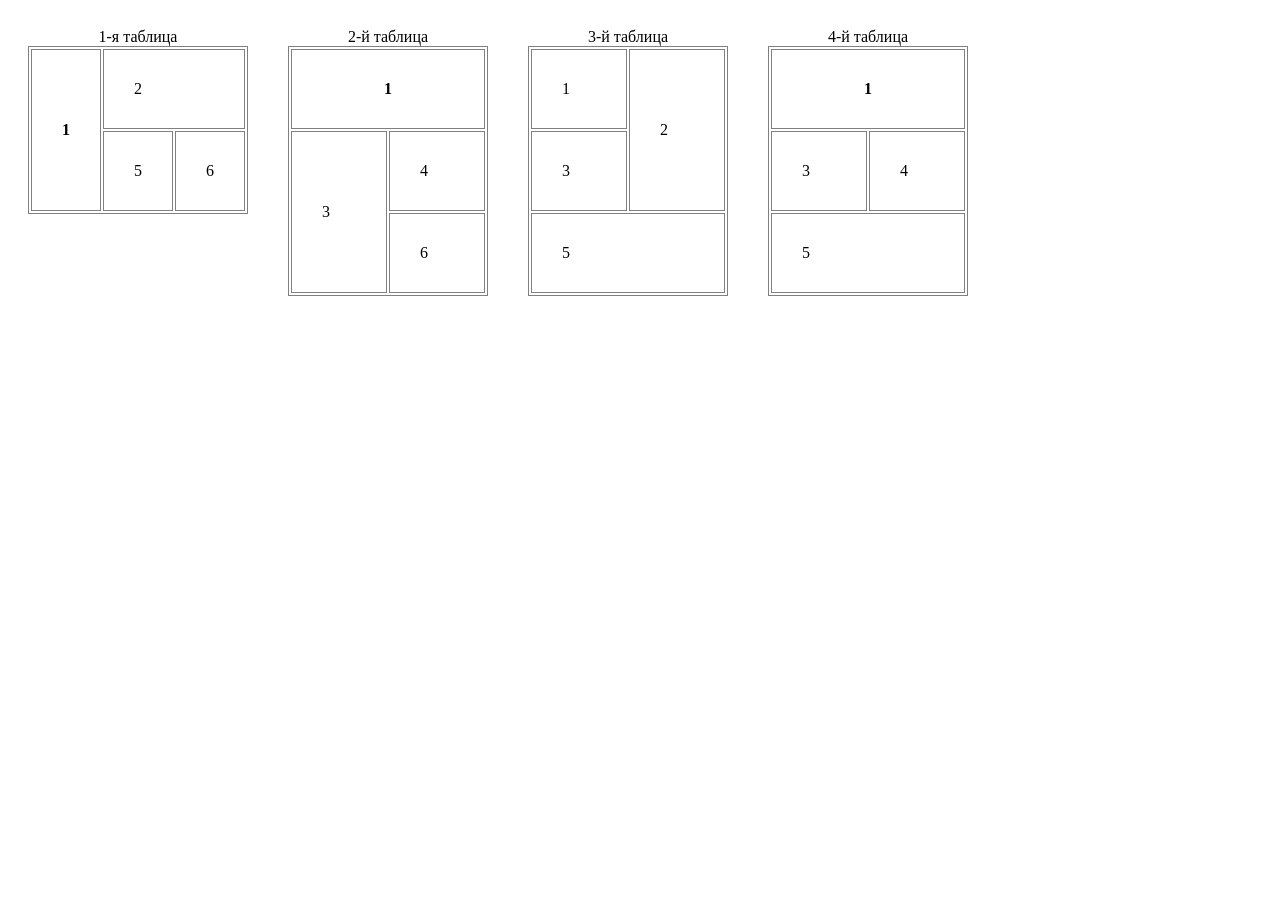
<file: lab2/lab2_2.html>
<!DOCTYPE html>
<html lang="ru">
<head>
	<meta charset="UTF-8">
	<meta name="viewport" content="width=device-width, initial-scale=1.0">
	<title>Таблицы</title>
<style>
table {
	width: 200px;
	border: 1px solid gray;
	margin: 20px;
	float: left;
}
td, th {
	border: 1px solid gray;
	padding: 30px;
}
</style>
</head>
<body>
	<table>
		<caption>1-я таблица</caption>
		<tr>
			<th rowspan="2">1</th>
			<td colspan="2">2</td>
		</tr>
		<tr>
			<td>5</td>
			<td>6</td>
		</tr>
		</tbody>
	</table>

	<table>
		<caption>2-й таблица</caption>
		<tbody>
		<tr>
			<th colspan="2">1</th>
		</tr>
		<tr>
			<td rowspan="2">3</td>
			<td>4</td>
		</tr>
		<tr>
			<td>6</td>
		</tr>
		</tbody>
	</table>

    <table>
		<caption>3-й таблица</caption>
		<tbody>
		<tr>
			<td>1</td>
            <td rowspan="2">2</td>
		</tr>
		<tr>
			<td>3</td>
		</tr>
		<tr>
			<td colspan="2">5</td>
		</tr>
		</tbody>
	</table>

    <table>
		<caption>4-й таблица</caption>
		<tbody>
		<tr>
			<th colspan="2">1</th>
		</tr>
		<tr>
			<td>3</td>
			<td>4</td>
		</tr>
		<tr>
			<td colspan="2">5</td>
		</tr>
		</tbody>
	</table>
</body>
</html>
</file>
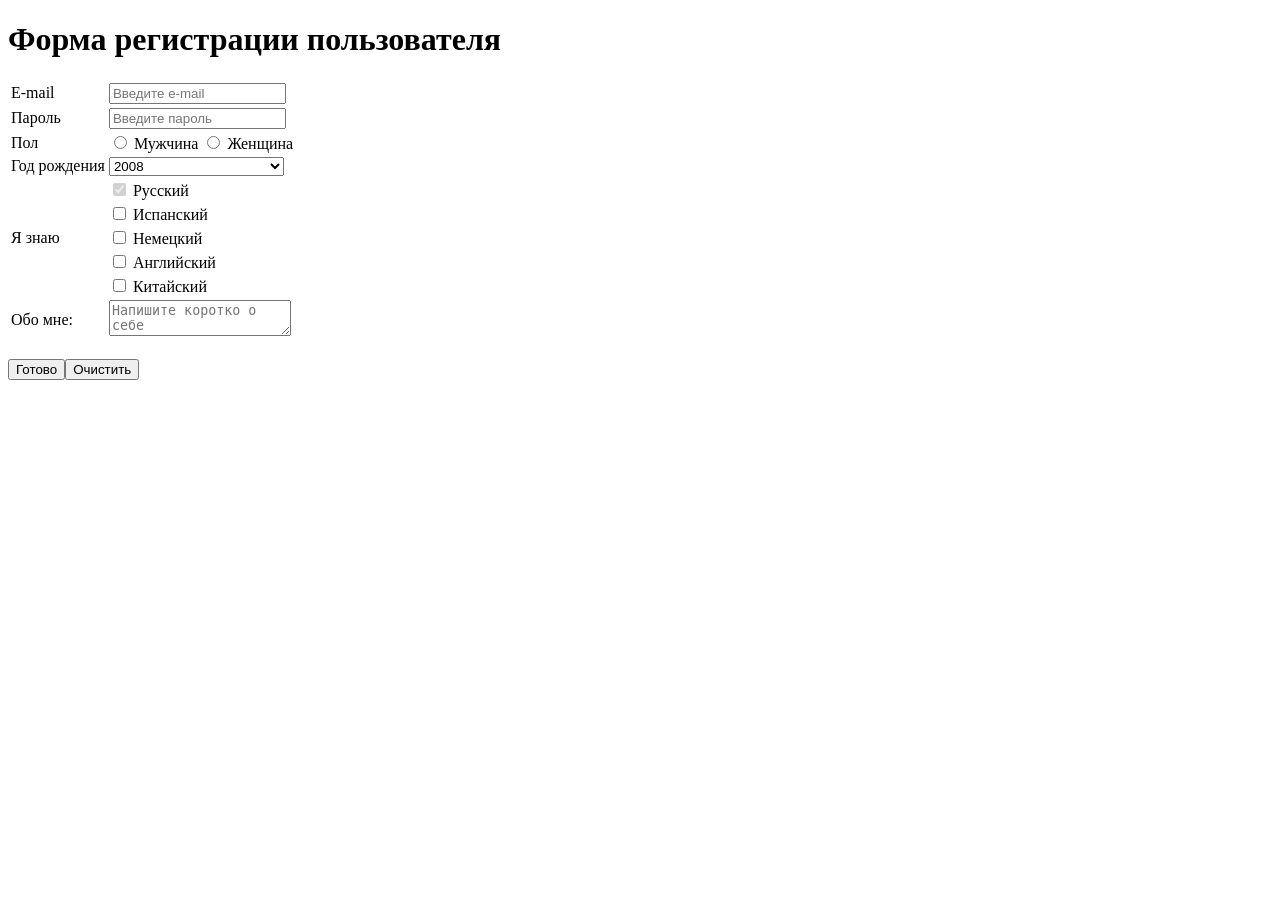
<file: lab2/lab2_5.html>
<!DOCTYPE html>
<html lang="ru">

<head>
    <meta charset="UTF-8">
    <meta name="viewport" content="width=device-width, initial-scale=1.0">
    <title>Форма</title>
</head>

<body>
    <h1>Форма регистрации пользователя</h1>
    <form method="post">
        <table>
            <tr>
                <td><label>E-mail</label></td>
                <td>
                    <input type="email" name="E-mail" placeholder="Введите e-mail" required size="20">
                </td>
            </tr>
            <tr>
                <td><label>Пароль</label></td>
                <td>
                    <input type="password" name="Password" placeholder="Введите пароль" required size="20">
                </td>
            </tr>
            <tr>
                <td><label>Пол</label></td>
                <td>
                    <label for="Mn">
                        <input type="radio" name="Sex" id="Mn"> Мужчина
                    </label>
                    <label for="Wmn">
                        <input type="radio" name="Sex" id="Wmn"> Женщина
                    </label>
                </td>
            </tr>
            <tr>
                <td><label>Год рождения</label></td>
                <td>
                    <select>
                        <option>2008</option>
                        <option>2007</option>
                        <option>2006</option>
                        <option>2005</option>
                        <option>2004</option>
                        <option>2003</option>
                        <option>2002</option>
                        <option>2001</option>
                        <option>2000</option>
                        <option>В прошлом тысячелетии</option>
                    </select>
                </td>
            </tr>
            <tr>
                <td rowspan="5">Я знаю</td>
                <td>
                    <input type="checkbox" id="Russian" checked disabled>
                    <label for="Russian">Русский</label>
                </td>
            </tr>
            <tr>
                <td>
                    <input type="checkbox" id="Spn">
                    <label for="Spn">Испанский</label>
                </td>
            </tr>
            <tr>
                <td>
                    <input type="checkbox" id="Deu">
                    <label for="Deu">Немецкий</label>
                </td>
            </tr>
            <tr>
                <td>
                    <input type="checkbox" id="Eng">
                    <label for="Eng">Английский</label>
                </td>
            </tr>
            <tr>
                <td>
                    <input type="checkbox" id="Chn">
                    <label for="Chn">Китайский</label>
                </td>
            </tr>
            <tr>
                <td><label for="Mememe">Обо мне:</label></td>
                <td> <textarea id="Mememe" placeholder="Напишите коротко о себе"></textarea></td>
            </tr>
        </table>
        <p>
            <button type="submit">Готово</button><button type="reset">Очистить</button>
        </p>
    </form>
</body>

</html>
</file>
<file: lab7/css/style.css>
﻿ul, ol {
margin: 0;
}

a {
  color: #1B242F;
  text-decoration: none;
}

a:hover,
a:focus {
  color: #E74C3C;
  text-decoration: underline;
}

li.fb a span {
width: 30px;
height: 30px;
background: url(../images/img-sprite.png)no-repeat -59px -1px #1287BF;
float: left;
}



ul.header_box li span {
color: #555;
}

.header_top {
float: right;
}

.logo {
float: left;
}

ul.header_box li {
display: inline-block;
}

ul.header_box {
list-style: none;
padding: 0;
float: left;
margin: 3px 20px 0 0px;
}

ul.header_box li.mobile_left {
border-right: 1px solid #E1E1E1;
padding-right: 15px;
}

ul.facebook {
list-style: none;
padding: 0;
float: left;
}

#banner {
  position: relative; 
  width: 100%;
  height: 100%;
}
#banner img { 
  width: 100%;
}
#bannertext { 
position: absolute; 
top: 10%;
margin: auto;
width: 100%; 
height: 100%;
line-height:100%;
 }

i.icon1 {
width: 100px;
height: 100px;
background: url(../images/img-sprite.png)no-repeat -95px 1px;
display: inline-block;
}

i.icon2 {
width: 100px;
height: 100px;
background: url(../images/img-sprite.png)no-repeat -199px 1px;
display: inline-block;
}

i.icon3 {
width: 100px;
height: 100px;
background: url(../images/img-sprite.png)no-repeat -95px -91px;
display: inline-block;
}

.approach {
background: #f3f3f3;
padding: 1em 0 1em;
}


.header {
background: #f0f2f4;
border-bottom: 1px solid #e6e7e7;
height:100%;
margin: 5px;
}

ul.list1 {
list-style: none;
margin: 15px;
padding: 10px;
box-shadow: 0 0 5px #aaa;
position: relative;
margin-bottom: 1em;
background: #FFF;
border-radius: 3px;
}

ul.list1 li.list1_img {
float: left;
width: 36%;
}

ul.list1 li.list1_desc {
float: left;
width: 61%;
padding: 1em;
margin-left: 1em;
}

.work {
padding: 1em 0;
background: #f35e59;
color: #fff;
}

ul.list2 {
list-style: none;
margin: 15px;
padding: 10px;
box-shadow: 0 0 5px #aaa;
position: relative;
margin-bottom: 1em;
background: #FFF;
border-radius: 3px;
}

ul.list2 li.list1_desc {
float: left;
width: 20%;
padding: 1em;
text-align: right;
}

ul.list2 li.list1_img {
float: right;
width: 75%;
}

.footer {
background: #2a2a2a;
padding: 1em 0;
color: #fff;
}

.social li a i.facebook {
background-position: 5px -46px;
}

.social li a i {
width: 50px;
height: 50px;
display: block;
background: url(../images/img-sprite.png) no-repeat;
border: 2px solid #515151;
border-radius: 3px;
-webkit-border-radius: 3px;
-moz-border-radius: 3px;
-o-border-radius: 3px;
}

element.style {
}
.social li:first-child {
margin-left: 0;
}
.social li {
display: inline-block;
margin-left: 12px;
}

.social li a i.twitter {
background-position: -34px -46px;
}

.social li a i.google {
background-position: -1px -87px;
}

.social li a i.linkedin {
background-position: -36px -85px;
}
</file>
<file: lab7/lab7_1/site/css/style.css>
﻿ul, ol {
margin: 0;
}

a {
  color: #1B242F;
  text-decoration: none;
}

a:hover,
a:focus {
  color: #E74C3C;
  text-decoration: underline;
}

li.fb a span {
width: 30px;
height: 30px;
background: url(../images/img-sprite.png)no-repeat -59px -1px #1287BF;
float: left;
}



ul.header_box li span {
color: #555;
}

.header_top {
float: right;
}

.logo {
float: left;
}

ul.header_box li {
display: inline-block;
}

ul.header_box {
list-style: none;
padding: 0;
float: left;
margin: 3px 20px 0 0px;
}

ul.header_box li.mobile_left {
border-right: 1px solid #E1E1E1;
padding-right: 15px;
}

ul.facebook {
list-style: none;
padding: 0;
float: left;
}

#banner {
  position: relative; 
  width: 100%;
  height: 100%;
}
#banner img { 
  width: 100%;
}
#bannertext { 
position: absolute; 
top: 10%;
margin: auto;
width: 100%; 
height: 100%;
line-height:100%;
 }

i.icon1 {
width: 100px;
height: 100px;
background: url(../images/img-sprite.png)no-repeat -95px 1px;
display: inline-block;
}

i.icon2 {
width: 100px;
height: 100px;
background: url(../images/img-sprite.png)no-repeat -199px 1px;
display: inline-block;
}

i.icon3 {
width: 100px;
height: 100px;
background: url(../images/img-sprite.png)no-repeat -95px -91px;
display: inline-block;
}

.approach {
background: #f3f3f3;
padding: 1em 0 1em;
}


.header {
background: #f0f2f4;
border-bottom: 1px solid #e6e7e7;
height:100%;
margin: 5px;
}

ul.list1 {
list-style: none;
margin: 15px;
padding: 10px;
box-shadow: 0 0 5px #aaa;
position: relative;
margin-bottom: 1em;
background: #FFF;
border-radius: 3px;
}

ul.list1 li.list1_img {
float: left;
width: 36%;
}

ul.list1 li.list1_desc {
float: left;
width: 61%;
padding: 1em;
margin-left: 1em;
}

.work {
padding: 1em 0;
background: #f35e59;
color: #fff;
}

ul.list2 {
list-style: none;
margin: 15px;
padding: 10px;
box-shadow: 0 0 5px #aaa;
position: relative;
margin-bottom: 1em;
background: #FFF;
border-radius: 3px;
}

ul.list2 li.list1_desc {
float: left;
width: 20%;
padding: 1em;
text-align: right;
}

ul.list2 li.list1_img {
float: right;
width: 75%;
}

.footer {
background: #2a2a2a;
padding: 1em 0;
color: #fff;
}

.social li a i.facebook {
background-position: 5px -46px;
}

.social li a i {
width: 50px;
height: 50px;
display: block;
background: url(../images/img-sprite.png) no-repeat;
border: 2px solid #515151;
border-radius: 3px;
-webkit-border-radius: 3px;
-moz-border-radius: 3px;
-o-border-radius: 3px;
}

element.style {
}
.social li:first-child {
margin-left: 0;
}
.social li {
display: inline-block;
margin-left: 12px;
}

.social li a i.twitter {
background-position: -34px -46px;
}

.social li a i.google {
background-position: -1px -87px;
}

.social li a i.linkedin {
background-position: -36px -85px;
}
</file>
